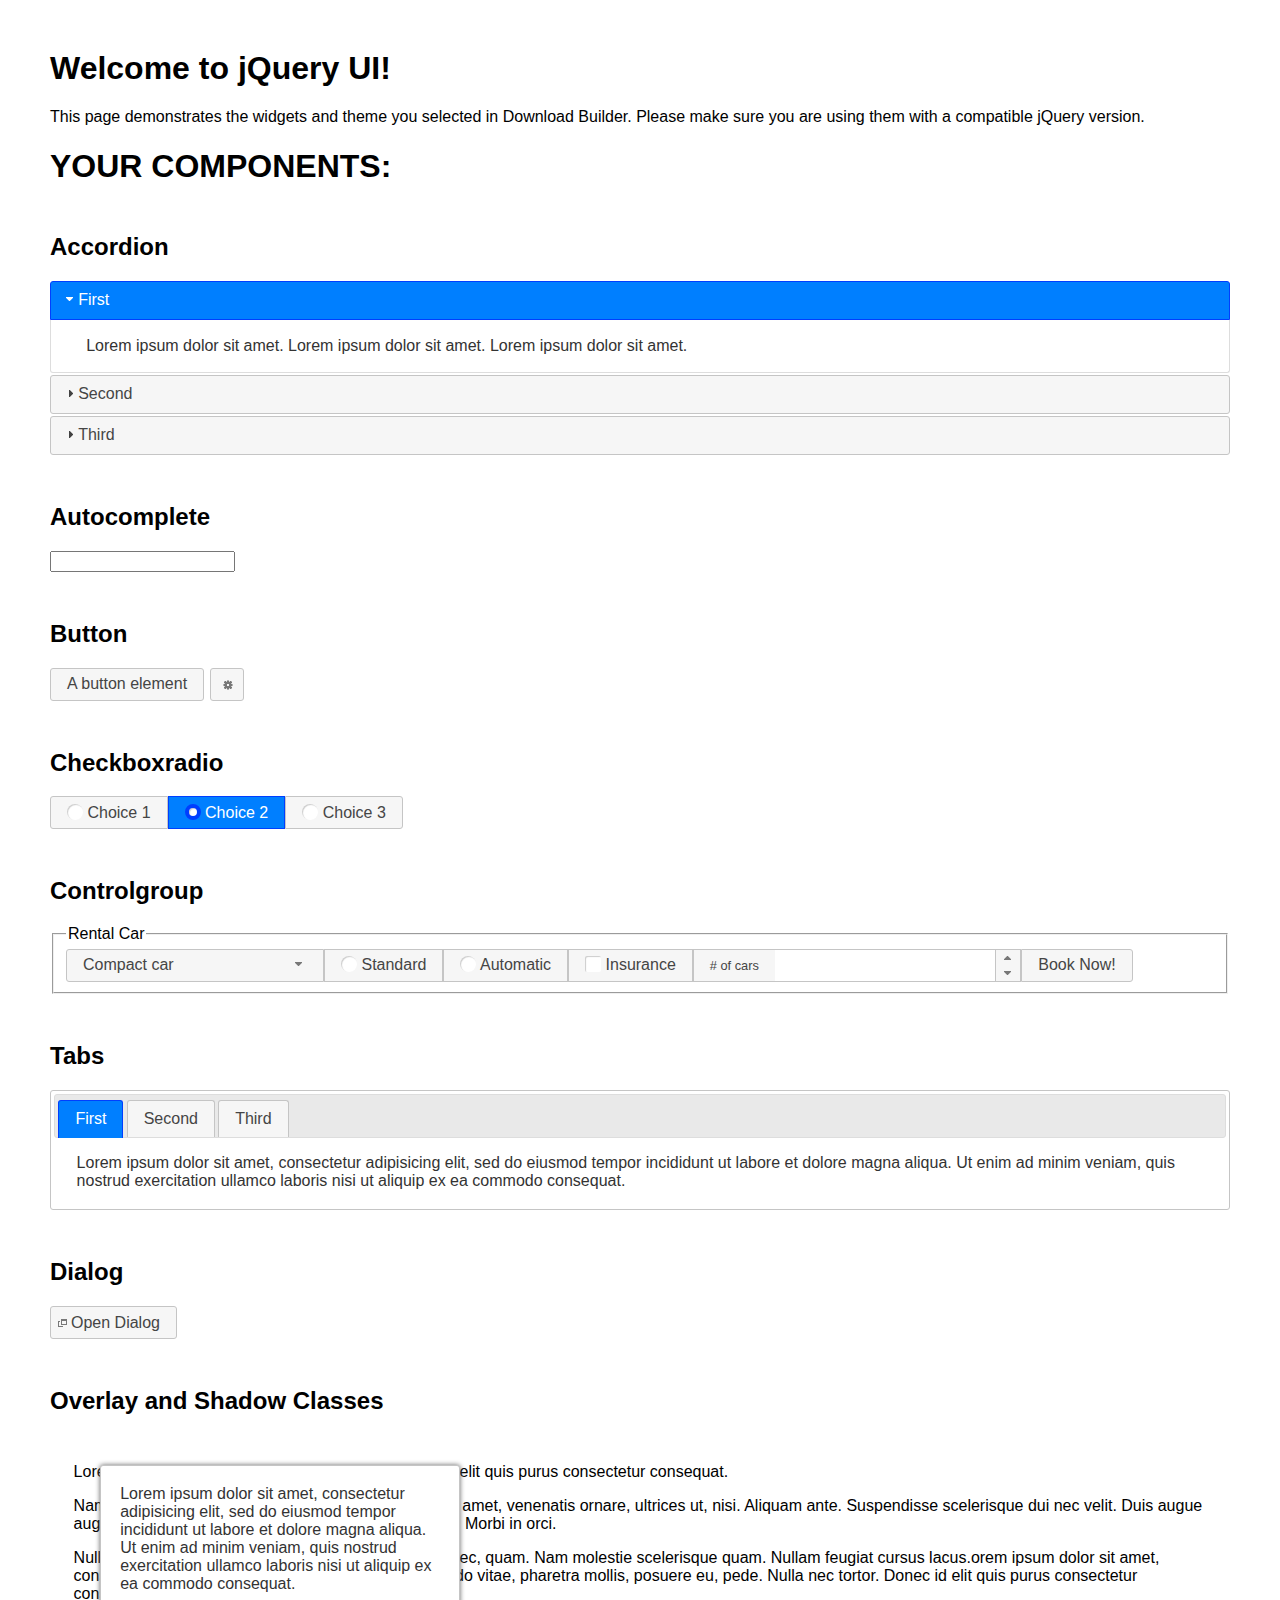
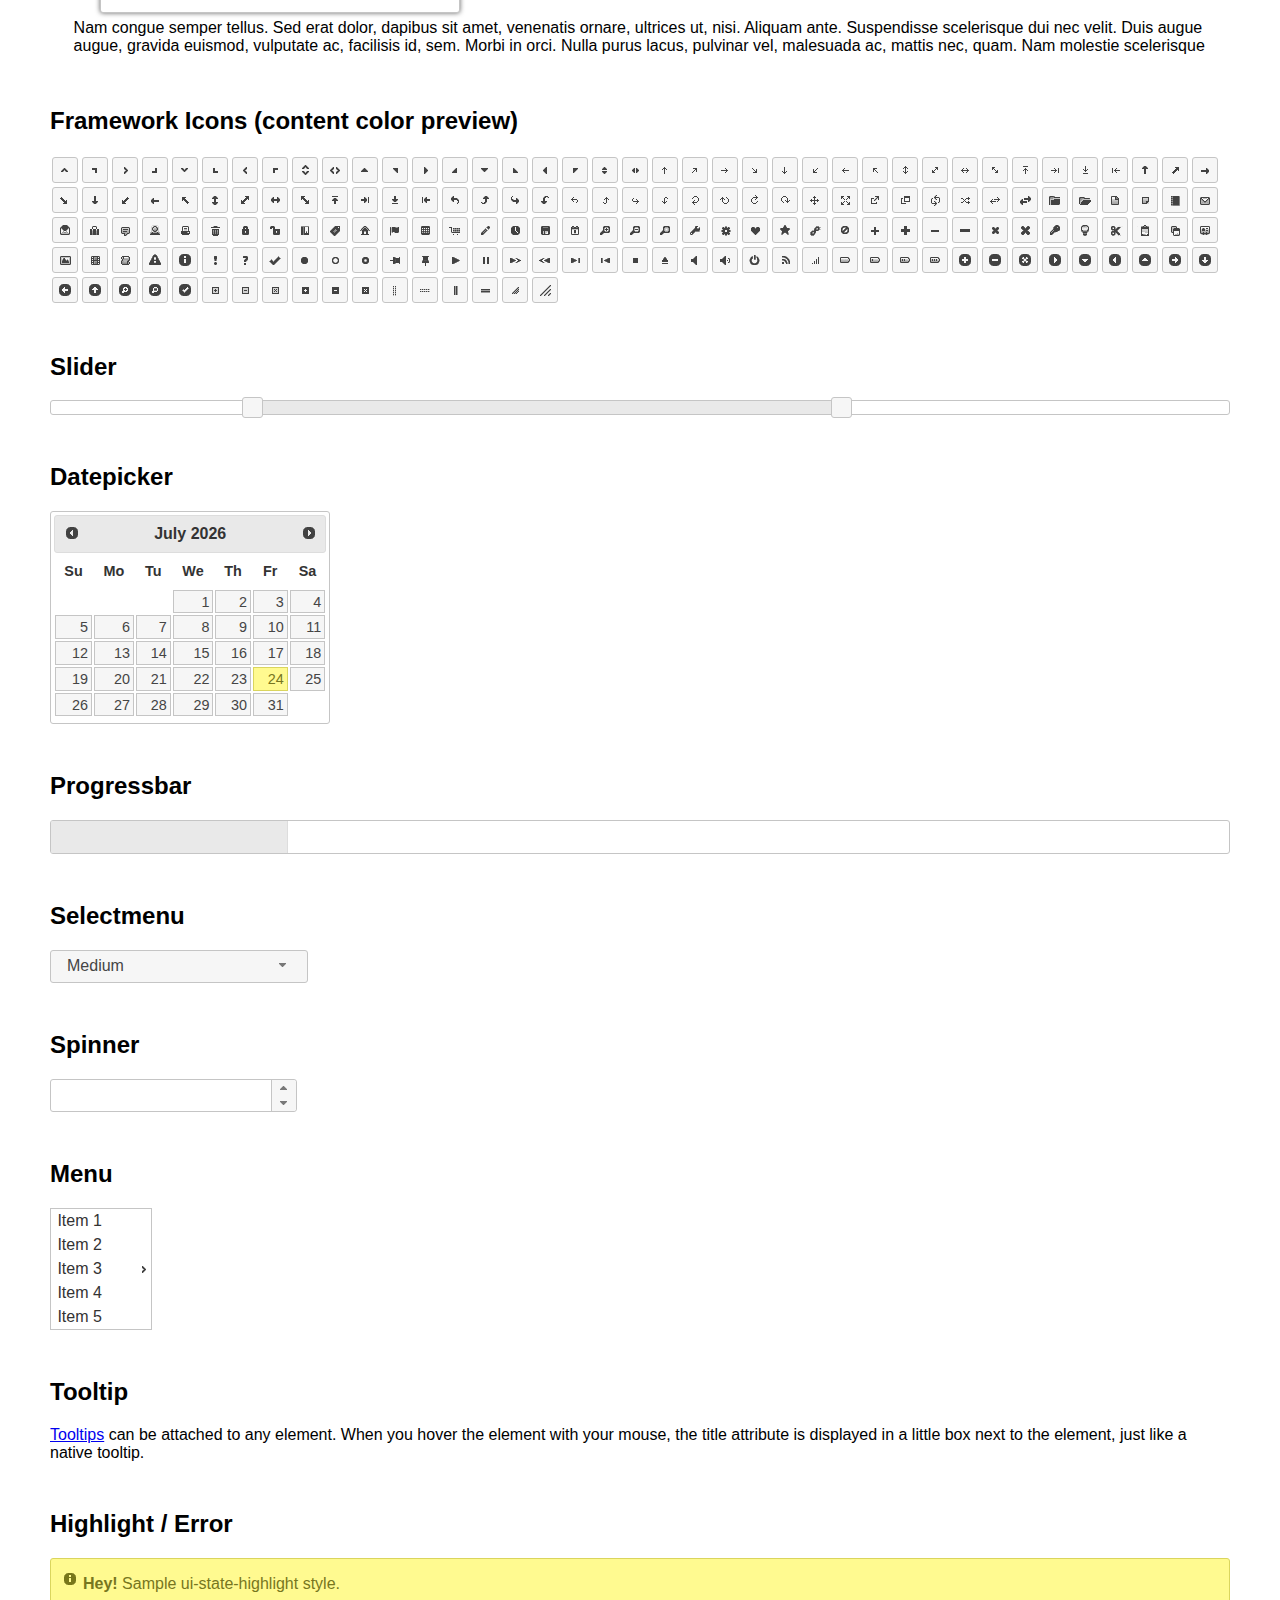
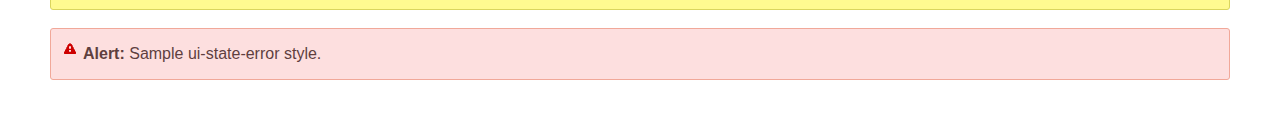
<file: jquery-ui-1.13.2/index.html>
<!doctype html>
<html lang="us">
<head>
	<meta charset="utf-8">
	<title>jQuery UI Example Page</title>
	<link href="jquery-ui.css" rel="stylesheet">
	<style>
	body{
		font-family: "Trebuchet MS", sans-serif;
		margin: 50px;
	}
	.demoHeaders {
		margin-top: 2em;
	}
	#dialog-link {
		padding: .4em 1em .4em 20px;
		text-decoration: none;
		position: relative;
	}
	#dialog-link span.ui-icon {
		margin: 0 5px 0 0;
		position: absolute;
		left: .2em;
		top: 50%;
		margin-top: -8px;
	}
	#icons {
		margin: 0;
		padding: 0;
	}
	#icons li {
		margin: 2px;
		position: relative;
		padding: 4px 0;
		cursor: pointer;
		float: left;
		list-style: none;
	}
	#icons span.ui-icon {
		float: left;
		margin: 0 4px;
	}
	.fakewindowcontain .ui-widget-overlay {
		position: absolute;
	}
	select {
		width: 200px;
	}
	</style>
</head>
<body>

<h1>Welcome to jQuery UI!</h1>

<div class="ui-widget">
	<p>This page demonstrates the widgets and theme you selected in Download Builder. Please make sure you are using them with a compatible jQuery version.</p>
</div>

<h1>YOUR COMPONENTS:</h1>

<!-- Accordion -->
<h2 class="demoHeaders">Accordion</h2>
<div id="accordion">
	<h3>First</h3>
	<div>Lorem ipsum dolor sit amet. Lorem ipsum dolor sit amet. Lorem ipsum dolor sit amet.</div>
	<h3>Second</h3>
	<div>Phasellus mattis tincidunt nibh.</div>
	<h3>Third</h3>
	<div>Nam dui erat, auctor a, dignissim quis.</div>
</div>

<!-- Autocomplete -->
<h2 class="demoHeaders">Autocomplete</h2>
<div>
	<input id="autocomplete" title="type &quot;a&quot;">
</div>

<!-- Button -->
<h2 class="demoHeaders">Button</h2>
<button id="button">A button element</button>
<button id="button-icon">An icon-only button</button>

<!-- Checkboxradio -->
<h2 class="demoHeaders">Checkboxradio</h2>
<form style="margin-top: 1em;">
	<div id="radioset">
		<input type="radio" id="radio1" name="radio"><label for="radio1">Choice 1</label>
		<input type="radio" id="radio2" name="radio" checked="checked"><label for="radio2">Choice 2</label>
		<input type="radio" id="radio3" name="radio"><label for="radio3">Choice 3</label>
	</div>
</form>

<!-- Controlgroup -->
<h2 class="demoHeaders">Controlgroup</h2>
<fieldset>
	<legend>Rental Car</legend>
	<div id="controlgroup">
		<select id="car-type">
			<option>Compact car</option>
			<option>Midsize car</option>
			<option>Full size car</option>
			<option>SUV</option>
			<option>Luxury</option>
			<option>Truck</option>
			<option>Van</option>
		</select>
		<label for="transmission-standard">Standard</label>
		<input type="radio" name="transmission" id="transmission-standard">
		<label for="transmission-automatic">Automatic</label>
		<input type="radio" name="transmission" id="transmission-automatic">
		<label for="insurance">Insurance</label>
		<input type="checkbox" name="insurance" id="insurance">
		<label for="horizontal-spinner" class="ui-controlgroup-label"># of cars</label>
		<input id="horizontal-spinner" class="ui-spinner-input">
		<button>Book Now!</button>
	</div>
</fieldset>

<!-- Tabs -->
<h2 class="demoHeaders">Tabs</h2>
<div id="tabs">
	<ul>
		<li><a href="#tabs-1">First</a></li>
		<li><a href="#tabs-2">Second</a></li>
		<li><a href="#tabs-3">Third</a></li>
	</ul>
	<div id="tabs-1">Lorem ipsum dolor sit amet, consectetur adipisicing elit, sed do eiusmod tempor incididunt ut labore et dolore magna aliqua. Ut enim ad minim veniam, quis nostrud exercitation ullamco laboris nisi ut aliquip ex ea commodo consequat.</div>
	<div id="tabs-2">Phasellus mattis tincidunt nibh. Cras orci urna, blandit id, pretium vel, aliquet ornare, felis. Maecenas scelerisque sem non nisl. Fusce sed lorem in enim dictum bibendum.</div>
	<div id="tabs-3">Nam dui erat, auctor a, dignissim quis, sollicitudin eu, felis. Pellentesque nisi urna, interdum eget, sagittis et, consequat vestibulum, lacus. Mauris porttitor ullamcorper augue.</div>
</div>

<h2 class="demoHeaders">Dialog</h2>
<p>
	<button id="dialog-link" class="ui-button ui-corner-all ui-widget">
		<span class="ui-icon ui-icon-newwin"></span>Open Dialog
	</button>
</p>

<h2 class="demoHeaders">Overlay and Shadow Classes</h2>
<div style="position: relative; width: 96%; height: 200px; padding:1% 2%; overflow:hidden;" class="fakewindowcontain">
	<p>Lorem ipsum dolor sit amet,  Nulla nec tortor. Donec id elit quis purus consectetur consequat. </p><p>Nam congue semper tellus. Sed erat dolor, dapibus sit amet, venenatis ornare, ultrices ut, nisi. Aliquam ante. Suspendisse scelerisque dui nec velit. Duis augue augue, gravida euismod, vulputate ac, facilisis id, sem. Morbi in orci. </p><p>Nulla purus lacus, pulvinar vel, malesuada ac, mattis nec, quam. Nam molestie scelerisque quam. Nullam feugiat cursus lacus.orem ipsum dolor sit amet, consectetur adipiscing elit. Donec libero risus, commodo vitae, pharetra mollis, posuere eu, pede. Nulla nec tortor. Donec id elit quis purus consectetur consequat. </p><p>Nam congue semper tellus. Sed erat dolor, dapibus sit amet, venenatis ornare, ultrices ut, nisi. Aliquam ante. Suspendisse scelerisque dui nec velit. Duis augue augue, gravida euismod, vulputate ac, facilisis id, sem. Morbi in orci. Nulla purus lacus, pulvinar vel, malesuada ac, mattis nec, quam. Nam molestie scelerisque quam. </p><p>Nullam feugiat cursus lacus.orem ipsum dolor sit amet, consectetur adipiscing elit. Donec libero risus, commodo vitae, pharetra mollis, posuere eu, pede. Nulla nec tortor. Donec id elit quis purus consectetur consequat. Nam congue semper tellus. Sed erat dolor, dapibus sit amet, venenatis ornare, ultrices ut, nisi. Aliquam ante. </p><p>Suspendisse scelerisque dui nec velit. Duis augue augue, gravida euismod, vulputate ac, facilisis id, sem. Morbi in orci. Nulla purus lacus, pulvinar vel, malesuada ac, mattis nec, quam. Nam molestie scelerisque quam. Nullam feugiat cursus lacus.orem ipsum dolor sit amet, consectetur adipiscing elit. Donec libero risus, commodo vitae, pharetra mollis, posuere eu, pede. Nulla nec tortor. Donec id elit quis purus consectetur consequat. Nam congue semper tellus. Sed erat dolor, dapibus sit amet, venenatis ornare, ultrices ut, nisi. </p>

	<!-- ui-dialog -->
	<div class="ui-widget-overlay ui-front"></div>
	<div style="position: absolute; width: 320px; left: 50px; top: 30px; padding: 1.2em" class="ui-widget ui-front ui-widget-content ui-corner-all ui-widget-shadow">
		Lorem ipsum dolor sit amet, consectetur adipisicing elit, sed do eiusmod tempor incididunt ut labore et dolore magna aliqua. Ut enim ad minim veniam, quis nostrud exercitation ullamco laboris nisi ut aliquip ex ea commodo consequat.
	</div>

</div>

<!-- ui-dialog -->
<div id="dialog" title="Dialog Title">
	<p>Lorem ipsum dolor sit amet, consectetur adipisicing elit, sed do eiusmod tempor incididunt ut labore et dolore magna aliqua. Ut enim ad minim veniam, quis nostrud exercitation ullamco laboris nisi ut aliquip ex ea commodo consequat.</p>
</div>


<h2 class="demoHeaders">Framework Icons (content color preview)</h2>
<ul id="icons" class="ui-widget ui-helper-clearfix">
	<li class="ui-state-default ui-corner-all" title=".ui-icon-caret-1-n"><span class="ui-icon ui-icon-caret-1-n"></span></li>
	<li class="ui-state-default ui-corner-all" title=".ui-icon-caret-1-ne"><span class="ui-icon ui-icon-caret-1-ne"></span></li>
	<li class="ui-state-default ui-corner-all" title=".ui-icon-caret-1-e"><span class="ui-icon ui-icon-caret-1-e"></span></li>
	<li class="ui-state-default ui-corner-all" title=".ui-icon-caret-1-se"><span class="ui-icon ui-icon-caret-1-se"></span></li>
	<li class="ui-state-default ui-corner-all" title=".ui-icon-caret-1-s"><span class="ui-icon ui-icon-caret-1-s"></span></li>
	<li class="ui-state-default ui-corner-all" title=".ui-icon-caret-1-sw"><span class="ui-icon ui-icon-caret-1-sw"></span></li>
	<li class="ui-state-default ui-corner-all" title=".ui-icon-caret-1-w"><span class="ui-icon ui-icon-caret-1-w"></span></li>
	<li class="ui-state-default ui-corner-all" title=".ui-icon-caret-1-nw"><span class="ui-icon ui-icon-caret-1-nw"></span></li>
	<li class="ui-state-default ui-corner-all" title=".ui-icon-caret-2-n-s"><span class="ui-icon ui-icon-caret-2-n-s"></span></li>
	<li class="ui-state-default ui-corner-all" title=".ui-icon-caret-2-e-w"><span class="ui-icon ui-icon-caret-2-e-w"></span></li>
	<li class="ui-state-default ui-corner-all" title=".ui-icon-triangle-1-n"><span class="ui-icon ui-icon-triangle-1-n"></span></li>
	<li class="ui-state-default ui-corner-all" title=".ui-icon-triangle-1-ne"><span class="ui-icon ui-icon-triangle-1-ne"></span></li>
	<li class="ui-state-default ui-corner-all" title=".ui-icon-triangle-1-e"><span class="ui-icon ui-icon-triangle-1-e"></span></li>
	<li class="ui-state-default ui-corner-all" title=".ui-icon-triangle-1-se"><span class="ui-icon ui-icon-triangle-1-se"></span></li>
	<li class="ui-state-default ui-corner-all" title=".ui-icon-triangle-1-s"><span class="ui-icon ui-icon-triangle-1-s"></span></li>
	<li class="ui-state-default ui-corner-all" title=".ui-icon-triangle-1-sw"><span class="ui-icon ui-icon-triangle-1-sw"></span></li>
	<li class="ui-state-default ui-corner-all" title=".ui-icon-triangle-1-w"><span class="ui-icon ui-icon-triangle-1-w"></span></li>
	<li class="ui-state-default ui-corner-all" title=".ui-icon-triangle-1-nw"><span class="ui-icon ui-icon-triangle-1-nw"></span></li>
	<li class="ui-state-default ui-corner-all" title=".ui-icon-triangle-2-n-s"><span class="ui-icon ui-icon-triangle-2-n-s"></span></li>
	<li class="ui-state-default ui-corner-all" title=".ui-icon-triangle-2-e-w"><span class="ui-icon ui-icon-triangle-2-e-w"></span></li>
	<li class="ui-state-default ui-corner-all" title=".ui-icon-arrow-1-n"><span class="ui-icon ui-icon-arrow-1-n"></span></li>
	<li class="ui-state-default ui-corner-all" title=".ui-icon-arrow-1-ne"><span class="ui-icon ui-icon-arrow-1-ne"></span></li>
	<li class="ui-state-default ui-corner-all" title=".ui-icon-arrow-1-e"><span class="ui-icon ui-icon-arrow-1-e"></span></li>
	<li class="ui-state-default ui-corner-all" title=".ui-icon-arrow-1-se"><span class="ui-icon ui-icon-arrow-1-se"></span></li>
	<li class="ui-state-default ui-corner-all" title=".ui-icon-arrow-1-s"><span class="ui-icon ui-icon-arrow-1-s"></span></li>
	<li class="ui-state-default ui-corner-all" title=".ui-icon-arrow-1-sw"><span class="ui-icon ui-icon-arrow-1-sw"></span></li>
	<li class="ui-state-default ui-corner-all" title=".ui-icon-arrow-1-w"><span class="ui-icon ui-icon-arrow-1-w"></span></li>
	<li class="ui-state-default ui-corner-all" title=".ui-icon-arrow-1-nw"><span class="ui-icon ui-icon-arrow-1-nw"></span></li>
	<li class="ui-state-default ui-corner-all" title=".ui-icon-arrow-2-n-s"><span class="ui-icon ui-icon-arrow-2-n-s"></span></li>
	<li class="ui-state-default ui-corner-all" title=".ui-icon-arrow-2-ne-sw"><span class="ui-icon ui-icon-arrow-2-ne-sw"></span></li>
	<li class="ui-state-default ui-corner-all" title=".ui-icon-arrow-2-e-w"><span class="ui-icon ui-icon-arrow-2-e-w"></span></li>
	<li class="ui-state-default ui-corner-all" title=".ui-icon-arrow-2-se-nw"><span class="ui-icon ui-icon-arrow-2-se-nw"></span></li>
	<li class="ui-state-default ui-corner-all" title=".ui-icon-arrowstop-1-n"><span class="ui-icon ui-icon-arrowstop-1-n"></span></li>
	<li class="ui-state-default ui-corner-all" title=".ui-icon-arrowstop-1-e"><span class="ui-icon ui-icon-arrowstop-1-e"></span></li>
	<li class="ui-state-default ui-corner-all" title=".ui-icon-arrowstop-1-s"><span class="ui-icon ui-icon-arrowstop-1-s"></span></li>
	<li class="ui-state-default ui-corner-all" title=".ui-icon-arrowstop-1-w"><span class="ui-icon ui-icon-arrowstop-1-w"></span></li>
	<li class="ui-state-default ui-corner-all" title=".ui-icon-arrowthick-1-n"><span class="ui-icon ui-icon-arrowthick-1-n"></span></li>
	<li class="ui-state-default ui-corner-all" title=".ui-icon-arrowthick-1-ne"><span class="ui-icon ui-icon-arrowthick-1-ne"></span></li>
	<li class="ui-state-default ui-corner-all" title=".ui-icon-arrowthick-1-e"><span class="ui-icon ui-icon-arrowthick-1-e"></span></li>
	<li class="ui-state-default ui-corner-all" title=".ui-icon-arrowthick-1-se"><span class="ui-icon ui-icon-arrowthick-1-se"></span></li>
	<li class="ui-state-default ui-corner-all" title=".ui-icon-arrowthick-1-s"><span class="ui-icon ui-icon-arrowthick-1-s"></span></li>
	<li class="ui-state-default ui-corner-all" title=".ui-icon-arrowthick-1-sw"><span class="ui-icon ui-icon-arrowthick-1-sw"></span></li>
	<li class="ui-state-default ui-corner-all" title=".ui-icon-arrowthick-1-w"><span class="ui-icon ui-icon-arrowthick-1-w"></span></li>
	<li class="ui-state-default ui-corner-all" title=".ui-icon-arrowthick-1-nw"><span class="ui-icon ui-icon-arrowthick-1-nw"></span></li>
	<li class="ui-state-default ui-corner-all" title=".ui-icon-arrowthick-2-n-s"><span class="ui-icon ui-icon-arrowthick-2-n-s"></span></li>
	<li class="ui-state-default ui-corner-all" title=".ui-icon-arrowthick-2-ne-sw"><span class="ui-icon ui-icon-arrowthick-2-ne-sw"></span></li>
	<li class="ui-state-default ui-corner-all" title=".ui-icon-arrowthick-2-e-w"><span class="ui-icon ui-icon-arrowthick-2-e-w"></span></li>
	<li class="ui-state-default ui-corner-all" title=".ui-icon-arrowthick-2-se-nw"><span class="ui-icon ui-icon-arrowthick-2-se-nw"></span></li>
	<li class="ui-state-default ui-corner-all" title=".ui-icon-arrowthickstop-1-n"><span class="ui-icon ui-icon-arrowthickstop-1-n"></span></li>
	<li class="ui-state-default ui-corner-all" title=".ui-icon-arrowthickstop-1-e"><span class="ui-icon ui-icon-arrowthickstop-1-e"></span></li>
	<li class="ui-state-default ui-corner-all" title=".ui-icon-arrowthickstop-1-s"><span class="ui-icon ui-icon-arrowthickstop-1-s"></span></li>
	<li class="ui-state-default ui-corner-all" title=".ui-icon-arrowthickstop-1-w"><span class="ui-icon ui-icon-arrowthickstop-1-w"></span></li>
	<li class="ui-state-default ui-corner-all" title=".ui-icon-arrowreturnthick-1-w"><span class="ui-icon ui-icon-arrowreturnthick-1-w"></span></li>
	<li class="ui-state-default ui-corner-all" title=".ui-icon-arrowreturnthick-1-n"><span class="ui-icon ui-icon-arrowreturnthick-1-n"></span></li>
	<li class="ui-state-default ui-corner-all" title=".ui-icon-arrowreturnthick-1-e"><span class="ui-icon ui-icon-arrowreturnthick-1-e"></span></li>
	<li class="ui-state-default ui-corner-all" title=".ui-icon-arrowreturnthick-1-s"><span class="ui-icon ui-icon-arrowreturnthick-1-s"></span></li>
	<li class="ui-state-default ui-corner-all" title=".ui-icon-arrowreturn-1-w"><span class="ui-icon ui-icon-arrowreturn-1-w"></span></li>
	<li class="ui-state-default ui-corner-all" title=".ui-icon-arrowreturn-1-n"><span class="ui-icon ui-icon-arrowreturn-1-n"></span></li>
	<li class="ui-state-default ui-corner-all" title=".ui-icon-arrowreturn-1-e"><span class="ui-icon ui-icon-arrowreturn-1-e"></span></li>
	<li class="ui-state-default ui-corner-all" title=".ui-icon-arrowreturn-1-s"><span class="ui-icon ui-icon-arrowreturn-1-s"></span></li>
	<li class="ui-state-default ui-corner-all" title=".ui-icon-arrowrefresh-1-w"><span class="ui-icon ui-icon-arrowrefresh-1-w"></span></li>
	<li class="ui-state-default ui-corner-all" title=".ui-icon-arrowrefresh-1-n"><span class="ui-icon ui-icon-arrowrefresh-1-n"></span></li>
	<li class="ui-state-default ui-corner-all" title=".ui-icon-arrowrefresh-1-e"><span class="ui-icon ui-icon-arrowrefresh-1-e"></span></li>
	<li class="ui-state-default ui-corner-all" title=".ui-icon-arrowrefresh-1-s"><span class="ui-icon ui-icon-arrowrefresh-1-s"></span></li>
	<li class="ui-state-default ui-corner-all" title=".ui-icon-arrow-4"><span class="ui-icon ui-icon-arrow-4"></span></li>
	<li class="ui-state-default ui-corner-all" title=".ui-icon-arrow-4-diag"><span class="ui-icon ui-icon-arrow-4-diag"></span></li>
	<li class="ui-state-default ui-corner-all" title=".ui-icon-extlink"><span class="ui-icon ui-icon-extlink"></span></li>
	<li class="ui-state-default ui-corner-all" title=".ui-icon-newwin"><span class="ui-icon ui-icon-newwin"></span></li>
	<li class="ui-state-default ui-corner-all" title=".ui-icon-refresh"><span class="ui-icon ui-icon-refresh"></span></li>
	<li class="ui-state-default ui-corner-all" title=".ui-icon-shuffle"><span class="ui-icon ui-icon-shuffle"></span></li>
	<li class="ui-state-default ui-corner-all" title=".ui-icon-transfer-e-w"><span class="ui-icon ui-icon-transfer-e-w"></span></li>
	<li class="ui-state-default ui-corner-all" title=".ui-icon-transferthick-e-w"><span class="ui-icon ui-icon-transferthick-e-w"></span></li>
	<li class="ui-state-default ui-corner-all" title=".ui-icon-folder-collapsed"><span class="ui-icon ui-icon-folder-collapsed"></span></li>
	<li class="ui-state-default ui-corner-all" title=".ui-icon-folder-open"><span class="ui-icon ui-icon-folder-open"></span></li>
	<li class="ui-state-default ui-corner-all" title=".ui-icon-document"><span class="ui-icon ui-icon-document"></span></li>
	<li class="ui-state-default ui-corner-all" title=".ui-icon-document-b"><span class="ui-icon ui-icon-document-b"></span></li>
	<li class="ui-state-default ui-corner-all" title=".ui-icon-note"><span class="ui-icon ui-icon-note"></span></li>
	<li class="ui-state-default ui-corner-all" title=".ui-icon-mail-closed"><span class="ui-icon ui-icon-mail-closed"></span></li>
	<li class="ui-state-default ui-corner-all" title=".ui-icon-mail-open"><span class="ui-icon ui-icon-mail-open"></span></li>
	<li class="ui-state-default ui-corner-all" title=".ui-icon-suitcase"><span class="ui-icon ui-icon-suitcase"></span></li>
	<li class="ui-state-default ui-corner-all" title=".ui-icon-comment"><span class="ui-icon ui-icon-comment"></span></li>
	<li class="ui-state-default ui-corner-all" title=".ui-icon-person"><span class="ui-icon ui-icon-person"></span></li>
	<li class="ui-state-default ui-corner-all" title=".ui-icon-print"><span class="ui-icon ui-icon-print"></span></li>
	<li class="ui-state-default ui-corner-all" title=".ui-icon-trash"><span class="ui-icon ui-icon-trash"></span></li>
	<li class="ui-state-default ui-corner-all" title=".ui-icon-locked"><span class="ui-icon ui-icon-locked"></span></li>
	<li class="ui-state-default ui-corner-all" title=".ui-icon-unlocked"><span class="ui-icon ui-icon-unlocked"></span></li>
	<li class="ui-state-default ui-corner-all" title=".ui-icon-bookmark"><span class="ui-icon ui-icon-bookmark"></span></li>
	<li class="ui-state-default ui-corner-all" title=".ui-icon-tag"><span class="ui-icon ui-icon-tag"></span></li>
	<li class="ui-state-default ui-corner-all" title=".ui-icon-home"><span class="ui-icon ui-icon-home"></span></li>
	<li class="ui-state-default ui-corner-all" title=".ui-icon-flag"><span class="ui-icon ui-icon-flag"></span></li>
	<li class="ui-state-default ui-corner-all" title=".ui-icon-calculator"><span class="ui-icon ui-icon-calculator"></span></li>
	<li class="ui-state-default ui-corner-all" title=".ui-icon-cart"><span class="ui-icon ui-icon-cart"></span></li>
	<li class="ui-state-default ui-corner-all" title=".ui-icon-pencil"><span class="ui-icon ui-icon-pencil"></span></li>
	<li class="ui-state-default ui-corner-all" title=".ui-icon-clock"><span class="ui-icon ui-icon-clock"></span></li>
	<li class="ui-state-default ui-corner-all" title=".ui-icon-disk"><span class="ui-icon ui-icon-disk"></span></li>
	<li class="ui-state-default ui-corner-all" title=".ui-icon-calendar"><span class="ui-icon ui-icon-calendar"></span></li>
	<li class="ui-state-default ui-corner-all" title=".ui-icon-zoomin"><span class="ui-icon ui-icon-zoomin"></span></li>
	<li class="ui-state-default ui-corner-all" title=".ui-icon-zoomout"><span class="ui-icon ui-icon-zoomout"></span></li>
	<li class="ui-state-default ui-corner-all" title=".ui-icon-search"><span class="ui-icon ui-icon-search"></span></li>
	<li class="ui-state-default ui-corner-all" title=".ui-icon-wrench"><span class="ui-icon ui-icon-wrench"></span></li>
	<li class="ui-state-default ui-corner-all" title=".ui-icon-gear"><span class="ui-icon ui-icon-gear"></span></li>
	<li class="ui-state-default ui-corner-all" title=".ui-icon-heart"><span class="ui-icon ui-icon-heart"></span></li>
	<li class="ui-state-default ui-corner-all" title=".ui-icon-star"><span class="ui-icon ui-icon-star"></span></li>
	<li class="ui-state-default ui-corner-all" title=".ui-icon-link"><span class="ui-icon ui-icon-link"></span></li>
	<li class="ui-state-default ui-corner-all" title=".ui-icon-cancel"><span class="ui-icon ui-icon-cancel"></span></li>
	<li class="ui-state-default ui-corner-all" title=".ui-icon-plus"><span class="ui-icon ui-icon-plus"></span></li>
	<li class="ui-state-default ui-corner-all" title=".ui-icon-plusthick"><span class="ui-icon ui-icon-plusthick"></span></li>
	<li class="ui-state-default ui-corner-all" title=".ui-icon-minus"><span class="ui-icon ui-icon-minus"></span></li>
	<li class="ui-state-default ui-corner-all" title=".ui-icon-minusthick"><span class="ui-icon ui-icon-minusthick"></span></li>
	<li class="ui-state-default ui-corner-all" title=".ui-icon-close"><span class="ui-icon ui-icon-close"></span></li>
	<li class="ui-state-default ui-corner-all" title=".ui-icon-closethick"><span class="ui-icon ui-icon-closethick"></span></li>
	<li class="ui-state-default ui-corner-all" title=".ui-icon-key"><span class="ui-icon ui-icon-key"></span></li>
	<li class="ui-state-default ui-corner-all" title=".ui-icon-lightbulb"><span class="ui-icon ui-icon-lightbulb"></span></li>
	<li class="ui-state-default ui-corner-all" title=".ui-icon-scissors"><span class="ui-icon ui-icon-scissors"></span></li>
	<li class="ui-state-default ui-corner-all" title=".ui-icon-clipboard"><span class="ui-icon ui-icon-clipboard"></span></li>
	<li class="ui-state-default ui-corner-all" title=".ui-icon-copy"><span class="ui-icon ui-icon-copy"></span></li>
	<li class="ui-state-default ui-corner-all" title=".ui-icon-contact"><span class="ui-icon ui-icon-contact"></span></li>
	<li class="ui-state-default ui-corner-all" title=".ui-icon-image"><span class="ui-icon ui-icon-image"></span></li>
	<li class="ui-state-default ui-corner-all" title=".ui-icon-video"><span class="ui-icon ui-icon-video"></span></li>
	<li class="ui-state-default ui-corner-all" title=".ui-icon-script"><span class="ui-icon ui-icon-script"></span></li>
	<li class="ui-state-default ui-corner-all" title=".ui-icon-alert"><span class="ui-icon ui-icon-alert"></span></li>
	<li class="ui-state-default ui-corner-all" title=".ui-icon-info"><span class="ui-icon ui-icon-info"></span></li>
	<li class="ui-state-default ui-corner-all" title=".ui-icon-notice"><span class="ui-icon ui-icon-notice"></span></li>
	<li class="ui-state-default ui-corner-all" title=".ui-icon-help"><span class="ui-icon ui-icon-help"></span></li>
	<li class="ui-state-default ui-corner-all" title=".ui-icon-check"><span class="ui-icon ui-icon-check"></span></li>
	<li class="ui-state-default ui-corner-all" title=".ui-icon-bullet"><span class="ui-icon ui-icon-bullet"></span></li>
	<li class="ui-state-default ui-corner-all" title=".ui-icon-radio-off"><span class="ui-icon ui-icon-radio-off"></span></li>
	<li class="ui-state-default ui-corner-all" title=".ui-icon-radio-on"><span class="ui-icon ui-icon-radio-on"></span></li>
	<li class="ui-state-default ui-corner-all" title=".ui-icon-pin-w"><span class="ui-icon ui-icon-pin-w"></span></li>
	<li class="ui-state-default ui-corner-all" title=".ui-icon-pin-s"><span class="ui-icon ui-icon-pin-s"></span></li>
	<li class="ui-state-default ui-corner-all" title=".ui-icon-play"><span class="ui-icon ui-icon-play"></span></li>
	<li class="ui-state-default ui-corner-all" title=".ui-icon-pause"><span class="ui-icon ui-icon-pause"></span></li>
	<li class="ui-state-default ui-corner-all" title=".ui-icon-seek-next"><span class="ui-icon ui-icon-seek-next"></span></li>
	<li class="ui-state-default ui-corner-all" title=".ui-icon-seek-prev"><span class="ui-icon ui-icon-seek-prev"></span></li>
	<li class="ui-state-default ui-corner-all" title=".ui-icon-seek-end"><span class="ui-icon ui-icon-seek-end"></span></li>
	<li class="ui-state-default ui-corner-all" title=".ui-icon-seek-first"><span class="ui-icon ui-icon-seek-first"></span></li>
	<li class="ui-state-default ui-corner-all" title=".ui-icon-stop"><span class="ui-icon ui-icon-stop"></span></li>
	<li class="ui-state-default ui-corner-all" title=".ui-icon-eject"><span class="ui-icon ui-icon-eject"></span></li>
	<li class="ui-state-default ui-corner-all" title=".ui-icon-volume-off"><span class="ui-icon ui-icon-volume-off"></span></li>
	<li class="ui-state-default ui-corner-all" title=".ui-icon-volume-on"><span class="ui-icon ui-icon-volume-on"></span></li>
	<li class="ui-state-default ui-corner-all" title=".ui-icon-power"><span class="ui-icon ui-icon-power"></span></li>
	<li class="ui-state-default ui-corner-all" title=".ui-icon-signal-diag"><span class="ui-icon ui-icon-signal-diag"></span></li>
	<li class="ui-state-default ui-corner-all" title=".ui-icon-signal"><span class="ui-icon ui-icon-signal"></span></li>
	<li class="ui-state-default ui-corner-all" title=".ui-icon-battery-0"><span class="ui-icon ui-icon-battery-0"></span></li>
	<li class="ui-state-default ui-corner-all" title=".ui-icon-battery-1"><span class="ui-icon ui-icon-battery-1"></span></li>
	<li class="ui-state-default ui-corner-all" title=".ui-icon-battery-2"><span class="ui-icon ui-icon-battery-2"></span></li>
	<li class="ui-state-default ui-corner-all" title=".ui-icon-battery-3"><span class="ui-icon ui-icon-battery-3"></span></li>
	<li class="ui-state-default ui-corner-all" title=".ui-icon-circle-plus"><span class="ui-icon ui-icon-circle-plus"></span></li>
	<li class="ui-state-default ui-corner-all" title=".ui-icon-circle-minus"><span class="ui-icon ui-icon-circle-minus"></span></li>
	<li class="ui-state-default ui-corner-all" title=".ui-icon-circle-close"><span class="ui-icon ui-icon-circle-close"></span></li>
	<li class="ui-state-default ui-corner-all" title=".ui-icon-circle-triangle-e"><span class="ui-icon ui-icon-circle-triangle-e"></span></li>
	<li class="ui-state-default ui-corner-all" title=".ui-icon-circle-triangle-s"><span class="ui-icon ui-icon-circle-triangle-s"></span></li>
	<li class="ui-state-default ui-corner-all" title=".ui-icon-circle-triangle-w"><span class="ui-icon ui-icon-circle-triangle-w"></span></li>
	<li class="ui-state-default ui-corner-all" title=".ui-icon-circle-triangle-n"><span class="ui-icon ui-icon-circle-triangle-n"></span></li>
	<li class="ui-state-default ui-corner-all" title=".ui-icon-circle-arrow-e"><span class="ui-icon ui-icon-circle-arrow-e"></span></li>
	<li class="ui-state-default ui-corner-all" title=".ui-icon-circle-arrow-s"><span class="ui-icon ui-icon-circle-arrow-s"></span></li>
	<li class="ui-state-default ui-corner-all" title=".ui-icon-circle-arrow-w"><span class="ui-icon ui-icon-circle-arrow-w"></span></li>
	<li class="ui-state-default ui-corner-all" title=".ui-icon-circle-arrow-n"><span class="ui-icon ui-icon-circle-arrow-n"></span></li>
	<li class="ui-state-default ui-corner-all" title=".ui-icon-circle-zoomin"><span class="ui-icon ui-icon-circle-zoomin"></span></li>
	<li class="ui-state-default ui-corner-all" title=".ui-icon-circle-zoomout"><span class="ui-icon ui-icon-circle-zoomout"></span></li>
	<li class="ui-state-default ui-corner-all" title=".ui-icon-circle-check"><span class="ui-icon ui-icon-circle-check"></span></li>
	<li class="ui-state-default ui-corner-all" title=".ui-icon-circlesmall-plus"><span class="ui-icon ui-icon-circlesmall-plus"></span></li>
	<li class="ui-state-default ui-corner-all" title=".ui-icon-circlesmall-minus"><span class="ui-icon ui-icon-circlesmall-minus"></span></li>
	<li class="ui-state-default ui-corner-all" title=".ui-icon-circlesmall-close"><span class="ui-icon ui-icon-circlesmall-close"></span></li>
	<li class="ui-state-default ui-corner-all" title=".ui-icon-squaresmall-plus"><span class="ui-icon ui-icon-squaresmall-plus"></span></li>
	<li class="ui-state-default ui-corner-all" title=".ui-icon-squaresmall-minus"><span class="ui-icon ui-icon-squaresmall-minus"></span></li>
	<li class="ui-state-default ui-corner-all" title=".ui-icon-squaresmall-close"><span class="ui-icon ui-icon-squaresmall-close"></span></li>
	<li class="ui-state-default ui-corner-all" title=".ui-icon-grip-dotted-vertical"><span class="ui-icon ui-icon-grip-dotted-vertical"></span></li>
	<li class="ui-state-default ui-corner-all" title=".ui-icon-grip-dotted-horizontal"><span class="ui-icon ui-icon-grip-dotted-horizontal"></span></li>
	<li class="ui-state-default ui-corner-all" title=".ui-icon-grip-solid-vertical"><span class="ui-icon ui-icon-grip-solid-vertical"></span></li>
	<li class="ui-state-default ui-corner-all" title=".ui-icon-grip-solid-horizontal"><span class="ui-icon ui-icon-grip-solid-horizontal"></span></li>
	<li class="ui-state-default ui-corner-all" title=".ui-icon-gripsmall-diagonal-se"><span class="ui-icon ui-icon-gripsmall-diagonal-se"></span></li>
	<li class="ui-state-default ui-corner-all" title=".ui-icon-grip-diagonal-se"><span class="ui-icon ui-icon-grip-diagonal-se"></span></li>
</ul>

<!-- Slider -->
<h2 class="demoHeaders">Slider</h2>
<div id="slider"></div>

<!-- Datepicker -->
<h2 class="demoHeaders">Datepicker</h2>
<div id="datepicker"></div>

<!-- Progressbar -->
<h2 class="demoHeaders">Progressbar</h2>
<div id="progressbar"></div>

<!-- Progressbar -->
<h2 class="demoHeaders">Selectmenu</h2>
<select id="selectmenu">
	<option>Slower</option>
	<option>Slow</option>
	<option selected="selected">Medium</option>
	<option>Fast</option>
	<option>Faster</option>
</select>

<!-- Spinner -->
<h2 class="demoHeaders">Spinner</h2>
<input id="spinner">

<!-- Menu -->
<h2 class="demoHeaders">Menu</h2>
<ul style="width:100px;" id="menu">
	<li><div>Item 1</div></li>
	<li><div>Item 2</div></li>
	<li><div>Item 3</div>
		<ul>
			<li><div>Item 3-1</div></li>
			<li><div>Item 3-2</div></li>
			<li><div>Item 3-3</div></li>
			<li><div>Item 3-4</div></li>
			<li><div>Item 3-5</div></li>
		</ul>
	</li>
	<li><div>Item 4</div></li>
	<li><div>Item 5</div></li>
</ul>

<!-- Tooltip -->
<h2 class="demoHeaders">Tooltip</h2>
<p id="tooltip">
	<a href="#" title="That&apos;s what this widget is">Tooltips</a> can be attached to any element. When you hover
the element with your mouse, the title attribute is displayed in a little box next to the element, just like a native tooltip.
</p>

<!-- Highlight / Error -->
<h2 class="demoHeaders">Highlight / Error</h2>
<div class="ui-widget">
	<div class="ui-state-highlight ui-corner-all" style="margin-top: 20px; padding: 0 .7em;">
		<p><span class="ui-icon ui-icon-info" style="float: left; margin-right: .3em;"></span>
		<strong>Hey!</strong> Sample ui-state-highlight style.</p>
	</div>
</div>
<br>
<div class="ui-widget">
	<div class="ui-state-error ui-corner-all" style="padding: 0 .7em;">
		<p><span class="ui-icon ui-icon-alert" style="float: left; margin-right: .3em;"></span>
		<strong>Alert:</strong> Sample ui-state-error style.</p>
	</div>
</div>

<script src="external/jquery/jquery.js"></script>
<script src="jquery-ui.js"></script>
<script>
$( "#accordion" ).accordion();

var availableTags = [
	"ActionScript",
	"AppleScript",
	"Asp",
	"BASIC",
	"C",
	"C++",
	"Clojure",
	"COBOL",
	"ColdFusion",
	"Erlang",
	"Fortran",
	"Groovy",
	"Haskell",
	"Java",
	"JavaScript",
	"Lisp",
	"Perl",
	"PHP",
	"Python",
	"Ruby",
	"Scala",
	"Scheme"
];
$( "#autocomplete" ).autocomplete({
	source: availableTags
});

$( "#button" ).button();
$( "#button-icon" ).button({
	icon: "ui-icon-gear",
	showLabel: false
});

$( "#radioset" ).buttonset();

$( "#controlgroup" ).controlgroup();

$( "#tabs" ).tabs();

$( "#dialog" ).dialog({
	autoOpen: false,
	width: 400,
	buttons: [
		{
			text: "Ok",
			click: function() {
				$( this ).dialog( "close" );
			}
		},
		{
			text: "Cancel",
			click: function() {
				$( this ).dialog( "close" );
			}
		}
	]
});

// Link to open the dialog
$( "#dialog-link" ).click(function( event ) {
	$( "#dialog" ).dialog( "open" );
	event.preventDefault();
});

$( "#datepicker" ).datepicker({
	inline: true
});

$( "#slider" ).slider({
	range: true,
	values: [ 17, 67 ]
});

$( "#progressbar" ).progressbar({
	value: 20
});

$( "#spinner" ).spinner();

$( "#menu" ).menu();

$( "#tooltip" ).tooltip();

$( "#selectmenu" ).selectmenu();

// Hover states on the static widgets
$( "#dialog-link, #icons li" ).hover(
	function() {
		$( this ).addClass( "ui-state-hover" );
	},
	function() {
		$( this ).removeClass( "ui-state-hover" );
	}
);
</script>
</body>
</html>
</file>
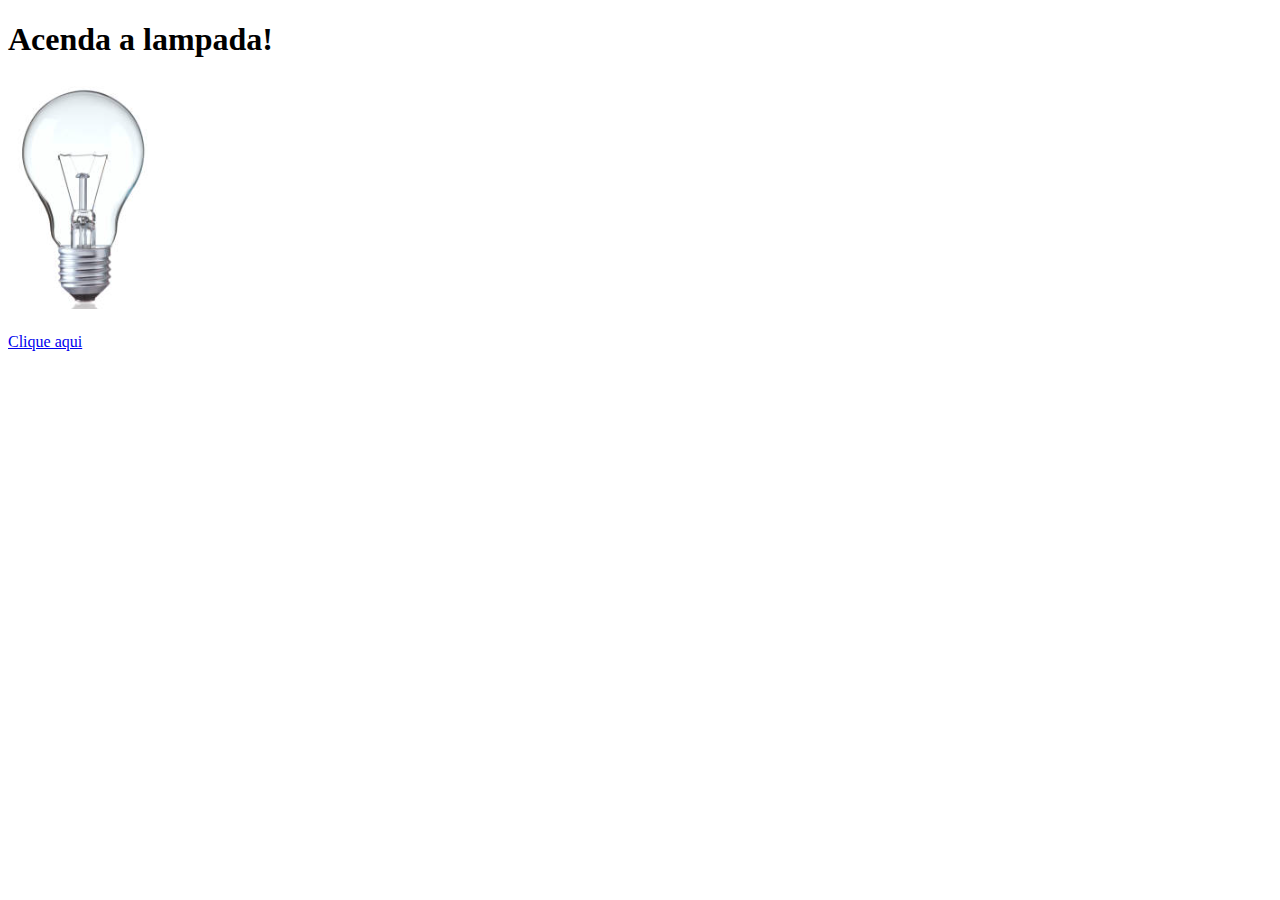
<file: Praticando/Ex1 - Botao e Hover com Img/index.html>
<!DOCTYPE html>
<html lang="pt-BR">
<head>
    <meta charset="UTF-8">
    <meta name="viewport" content="width=device-width, initial-scale=1.0">
    <title>Praticando JS</title>

    <link href="https://cdn.jsdelivr.net/npm/bootstrap@5.2.1/dist/css/bootstrap.min.css" rel="stylesheet"
      integrity="sha384-iYQeCzEYFbKjA/T2uDLTpkwGzCiq6soy8tYaI1GyVh/UjpbCx/TYkiZhlZB6+fzT" crossorigin="anonymous">

    <script>
        function acendeLampada() {
            document.querySelector("#luz").src = "./images/Imagem2.png";
            document.querySelector("#texto").textContent = ("Agora sim, miseravi");
        };

        function apagaLampada() {
            document.querySelector("#luz").src = "./images/Imagem1.png";
            document.querySelector("#texto").textContent = ("");
        };

        function otario() {
            alert("Enganei otário");
        };
    </script>
</head>
<body>
    <h1>Acenda a lampada!</h1>

    <img src="./images/Imagem1.png" id="luz" onmousemove="acendeLampada()" onmouseout="apagaLampada()"> 
    
    <h2 id="texto"></h2>

    <div class="container">
        <a href="#" class="btn btn-success" onclick="otario()">Clique aqui</a>
    </div>
</body>
</html>
</file>
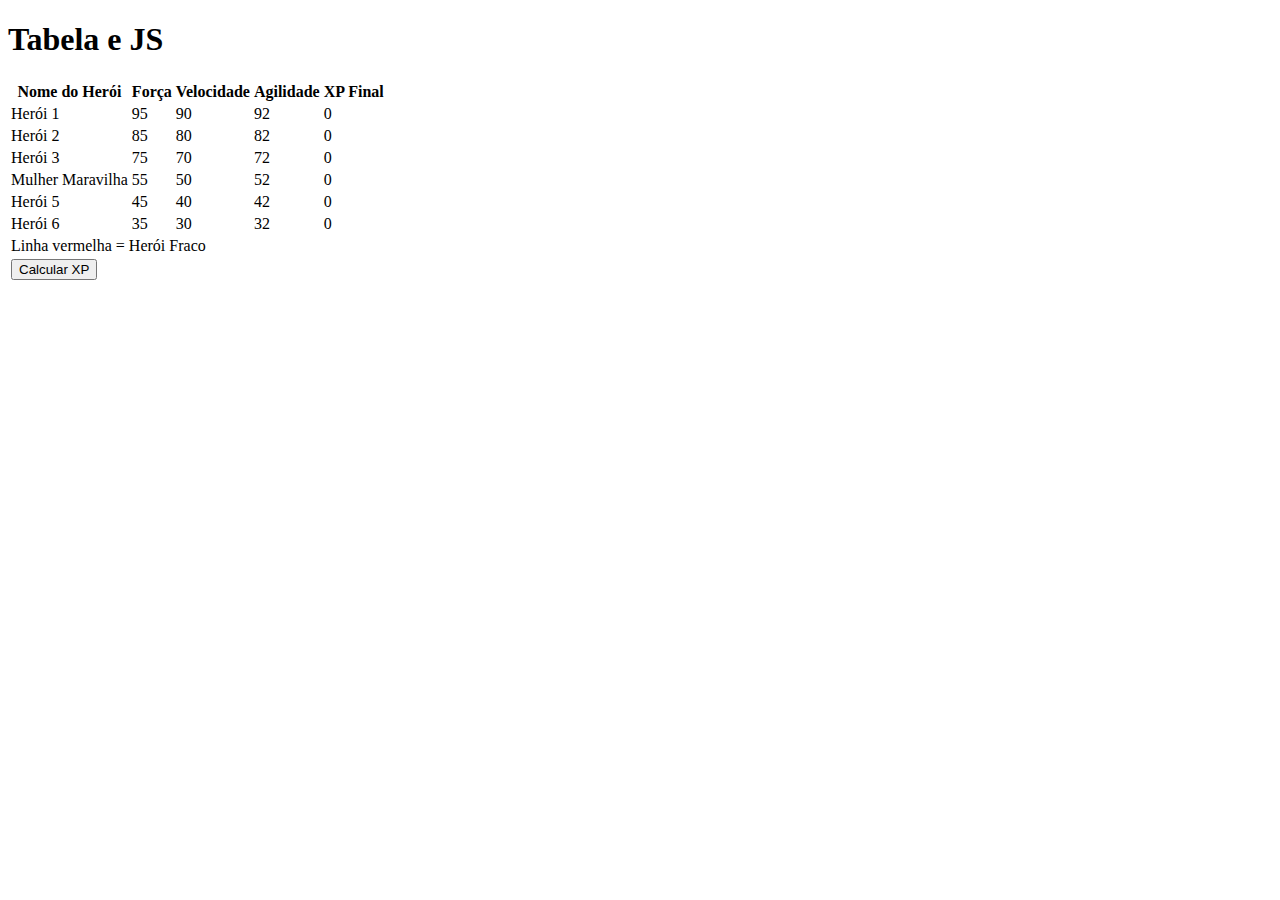
<file: Praticando/Aula2-2109/aula-2109/index.html>
<!DOCTYPE html>
<html lang="pt-BR">
<head>
    <meta charset="UTF-8">    
    <meta name="viewport" content="width=device-width, initial-scale=1.0">
    <title>Tabelas e Js</title>
    
    <!-- chamar o CSS do BS -->
    <link href="https://cdn.jsdelivr.net/npm/bootstrap@5.2.1/dist/css/bootstrap.min.css" rel="stylesheet" integrity="sha384-iYQeCzEYFbKjA/T2uDLTpkwGzCiq6soy8tYaI1GyVh/UjpbCx/TYkiZhlZB6+fzT" crossorigin="anonymous">
</head>
<body>

    <div class="container my-4">
        <h1>Tabela e JS</h1>
        <table class="table table-responsive text-center">
            <thead class="table-dark">
                <tr>
                    <th>Nome do Herói</th>
                    <th>Força</th>
                    <th>Velocidade</th>
                    <th>Agilidade</th>
                    <th>XP Final</th>
                </tr>
            </thead>

            <!-- dados da tabela heroi -->
            <tbody id="herois">

                <!-- 1o.heroi -->
                <tr id="heroi1" class="heroi">
                    <td class="nome">Herói 1</td>
                    <td class="forca">95</td>
                    <td class="velocidade">90</td>
                    <td class="agilidade">92</td>
                    <td class="xp">0</td>
                </tr>
                <!-- Fim 1o.heroi -->

                <!-- 2o.heroi -->
                <tr id="heroi2" class="heroi">
                    <td class="nome">Herói 2</td>
                    <td class="forca">85</td>
                    <td class="velocidade">80</td>
                    <td class="agilidade">82</td>
                    <td class="xp">0</td>
                </tr>
                <!-- Fim 2o.heroi -->

                <!-- 3o.heroi -->
                <tr id="heroi3" class="heroi">
                    <td class="nome">Herói 3</td>
                    <td class="forca">75</td>
                    <td class="velocidade">70</td>
                    <td class="agilidade">72</td>
                    <td class="xp">0</td>
                </tr>
                <!-- Fim 3o.heroi -->

                <!-- 4o.heroi -->
                <tr id="heroi4" class="heroi">
                    <td class="nome">Herói 4</td>
                    <td class="forca">55</td>
                    <td class="velocidade">50</td>
                    <td class="agilidade">52</td>
                    <td class="xp">0</td>
                </tr>
                <!-- Fim 4o.heroi -->

                <!-- 5o.heroi -->
                <tr id="heroi5" class="heroi">
                    <td class="nome">Herói 5</td>
                    <td class="forca">45</td>
                    <td class="velocidade">40</td>
                    <td class="agilidade">42</td>
                    <td class="xp">0</td>
                </tr>
                <!-- Fim 5o.heroi -->

                <!-- 6o.heroi -->
                <tr id="heroi6" class="heroi">
                    <td class="nome">Herói 6</td>
                    <td class="forca">35</td>
                    <td class="velocidade">30</td>
                    <td class="agilidade">32</td>
                    <td class="xp">0</td>
                </tr>
                <!-- Fim 6o.heroi -->
            </tbody>

            <tfoot>
                <tr>
                    <td colspan="5">Linha vermelha = Herói Fraco</td>
                </tr>
                <tr class="text-end">
                    <td colspan="5">
                        <button class="btn btn-dark">Calcular XP</button>
                    </td>
                </tr>
            </tfoot>
        </table>
    </div>  
        <script src="./js/dom.js"></script>
</body>
</html>
</file>
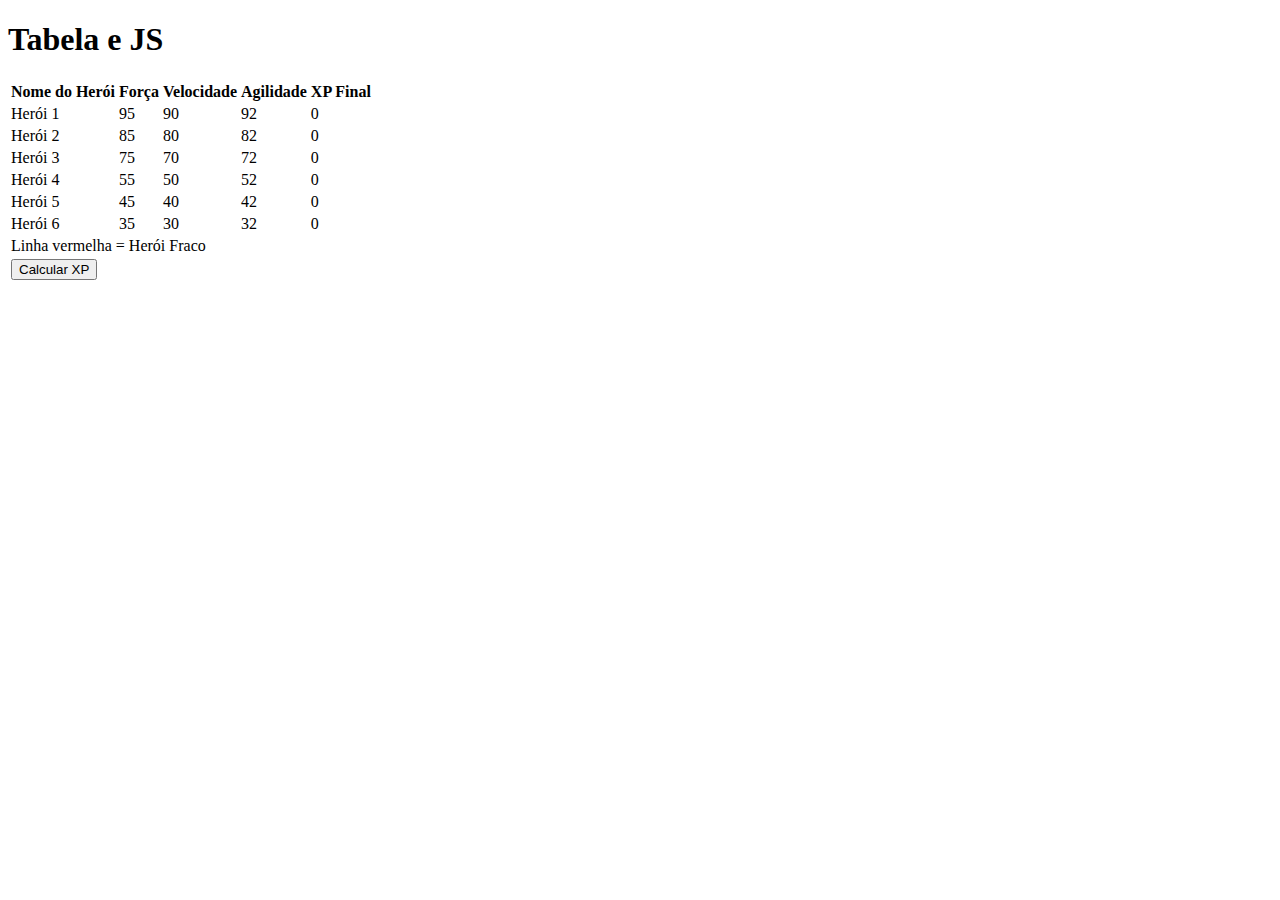
<file: Praticando/Aula3-2809/aula-2109/index.html>
<!DOCTYPE html>
<html lang="pt-BR">
<head>
    <meta charset="UTF-8">    
    <meta name="viewport" content="width=device-width, initial-scale=1.0">
    <title>Tabelas e Js</title>
    
    <!-- chamar o CSS do BS -->
    <link href="https://cdn.jsdelivr.net/npm/bootstrap@5.2.1/dist/css/bootstrap.min.css" rel="stylesheet" integrity="sha384-iYQeCzEYFbKjA/T2uDLTpkwGzCiq6soy8tYaI1GyVh/UjpbCx/TYkiZhlZB6+fzT" crossorigin="anonymous">
</head>
<body>

    <div class="container my-4">
        <h1>Tabela e JS</h1>
        <table class="table table-responsive text-center">
            <thead class="table-dark">
                <tr>
                    <th>Nome do Herói</th>
                    <th>Força</th>
                    <th>Velocidade</th>
                    <th>Agilidade</th>
                    <th>XP Final</th>
                </tr>
            </thead>

            <!-- dados da tabela heroi -->
            <tbody id="herois">

                <!-- 1o.heroi -->
                <tr id="heroi1" class="heroi">
                    <td class="nome">Herói 1</td>
                    <td class="forca">95</td>
                    <td class="velocidade">90</td>
                    <td class="agilidade">92</td>
                    <td class="xp">0</td>
                </tr>
                <!-- Fim 1o.heroi -->

                <!-- 2o.heroi -->
                <tr id="heroi2" class="heroi">
                    <td class="nome">Herói 2</td>
                    <td class="forca">85</td>
                    <td class="velocidade">80</td>
                    <td class="agilidade">82</td>
                    <td class="xp">0</td>
                </tr>
                <!-- Fim 2o.heroi -->

                <!-- 3o.heroi -->
                <tr id="heroi3" class="heroi">
                    <td class="nome">Herói 3</td>
                    <td class="forca">75</td>
                    <td class="velocidade">70</td>
                    <td class="agilidade">72</td>
                    <td class="xp">0</td>
                </tr>
                <!-- Fim 3o.heroi -->

                <!-- 4o.heroi -->
                <tr id="heroi4" class="heroi">
                    <td class="nome">Herói 4</td>
                    <td class="forca">55</td>
                    <td class="velocidade">50</td>
                    <td class="agilidade">52</td>
                    <td class="xp">0</td>
                </tr>
                <!-- Fim 4o.heroi -->

                <!-- 5o.heroi -->
                <tr id="heroi5" class="heroi">
                    <td class="nome">Herói 5</td>
                    <td class="forca">45</td>
                    <td class="velocidade">40</td>
                    <td class="agilidade">42</td>
                    <td class="xp">0</td>
                </tr>
                <!-- Fim 5o.heroi -->

                <!-- 6o.heroi -->
                <tr id="heroi6" class="heroi">
                    <td class="nome">Herói 6</td>
                    <td class="forca">35</td>
                    <td class="velocidade">30</td>
                    <td class="agilidade">32</td>
                    <td class="xp">0</td>
                </tr>
                <!-- Fim 6o.heroi -->
            </tbody>

            <tfoot>
                <tr>
                    <td colspan="5">Linha vermelha = Herói Fraco</td>
                </tr>
                <tr class="text-end">
                    <td colspan="5">
                        <button class="btn btn-dark" id="btnCalcularXP">Calcular XP</button>
                    </td>
                </tr>
            </tfoot>
        </table>
    </div>  
        <script src="./js/dom.js"></script>
</body>
</html>
</file>
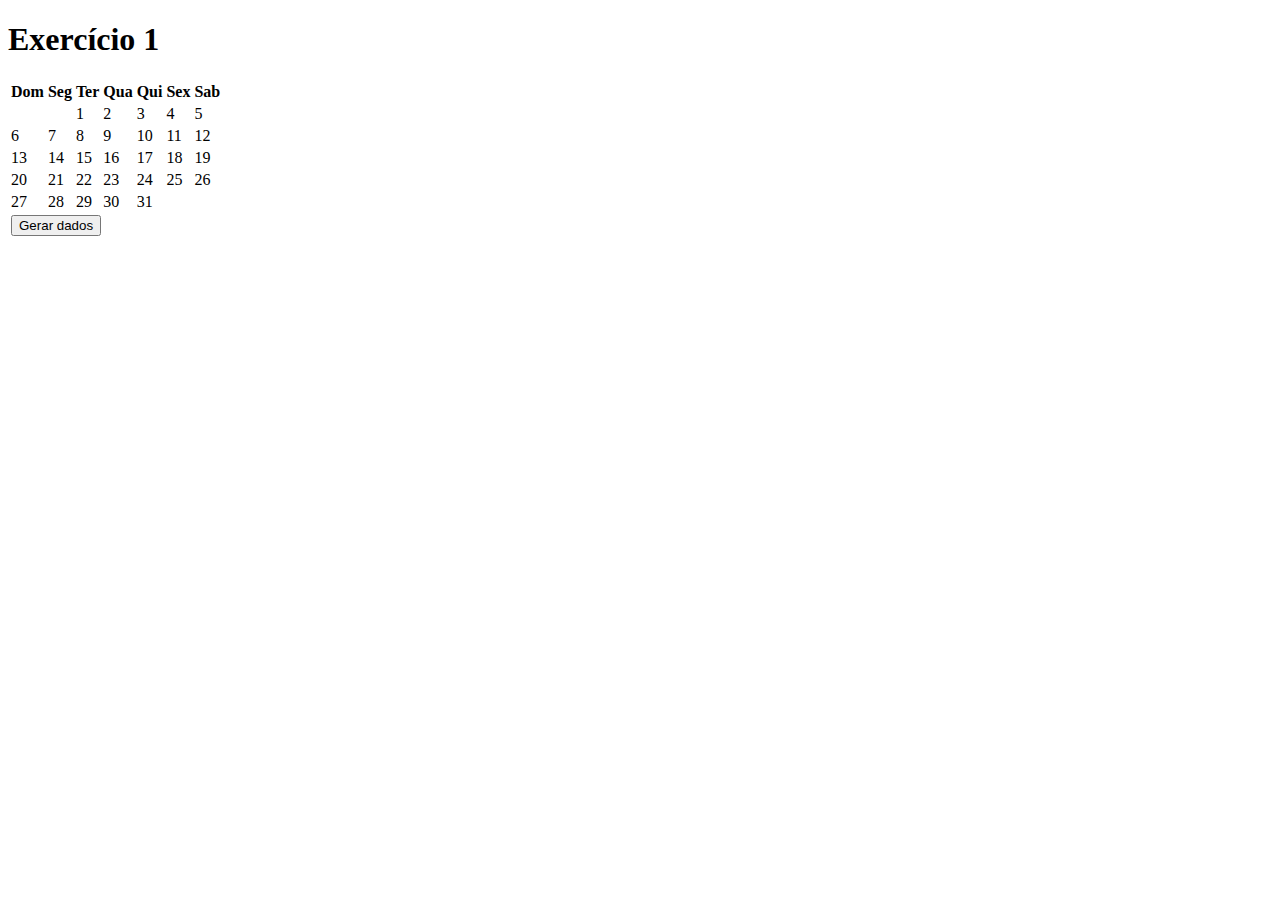
<file: Praticando/Prova/Exercicio1/index.html>
<!doctype html>
<html lang="pt-BR">

<head>
    <meta charset="utf-8">
    <meta name="viewport" content="width=device-width, initial-scale=1">
    <title>Checkpoint5 - Ex1</title>
    <link href="https://cdn.jsdelivr.net/npm/bootstrap@5.2.2/dist/css/bootstrap.min.css" rel="stylesheet"
        integrity="sha384-Zenh87qX5JnK2Jl0vWa8Ck2rdkQ2Bzep5IDxbcnCeuOxjzrPF/et3URy9Bv1WTRi" crossorigin="anonymous">
</head>

<body>
    <div class="container mt-5">
        <h1>Exercício 1</h1>
        <table class="table table-responsive text-center">
            <thead class="table-dark">
                <tr>
                    <th>Dom</th>
                    <th>Seg</th>
                    <th>Ter</th>
                    <th>Qua</th>
                    <th>Qui</th>
                    <th>Sex</th>
                    <th>Sab</th>
                </tr>
            </thead>

            <tbody id="calendario">
                <tr id="semana1" class="semana">
                    <td class="dia"></td>
                    <td class="dia"></td>
                    <td class="dia">1</td>
                    <td class="dia">2</td>
                    <td class="dia">3</td>
                    <td class="dia">4</td>
                    <td class="dia">5</td>
                </tr>
                <tr id="semana2" class="semana">
                    <td class="dia">6</td>
                    <td class="dia">7</td>
                    <td class="dia">8</td>
                    <td class="dia">9</td>
                    <td class="dia">10</td>
                    <td class="dia">11</td>
                    <td class="dia">12</td>
                </tr>
                <tr id="semana3" class="semana">
                    <td class="dia">13</td>
                    <td class="dia">14</td>
                    <td class="dia">15</td>
                    <td class="dia">16</td>
                    <td class="dia">17</td>
                    <td class="dia">18</td>
                    <td class="dia">19</td>
                </tr>
                <tr id="semana4" class="semana">
                    <td class="dia">20</td>
                    <td class="dia">21</td>
                    <td class="dia">22</td>
                    <td class="dia">23</td>
                    <td class="dia">24</td>
                    <td class="dia">25</td>
                    <td class="dia">26</td>
                </tr>
                <tr id="semana5" class="semana">
                    <td class="dia">27</td>
                    <td class="dia">28</td>
                    <td class="dia">29</td>
                    <td class="dia">30</td>
                    <td class="dia">31</td>
                    <td class="dia"></td>
                    <td class="dia"></td>
                </tr>
            </tbody>

            <tfoot>
                <tr class="text-end">
                    <td colspan="7">
                        <button class="btn btn-dark" id="btnGerarDados">
                            Gerar dados
                        </button>
                    </td>
                </tr>
            </tfoot>
        </table>
    </div>

    <script src="./js/app.js"></script>

    <script src="https://cdn.jsdelivr.net/npm/bootstrap@5.2.2/dist/js/bootstrap.bundle.min.js"
        integrity="sha384-OERcA2EqjJCMA+/3y+gxIOqMEjwtxJY7qPCqsdltbNJuaOe923+mo//f6V8Qbsw3" crossorigin="anonymous">
    </script>
</body>

</html>
</file>
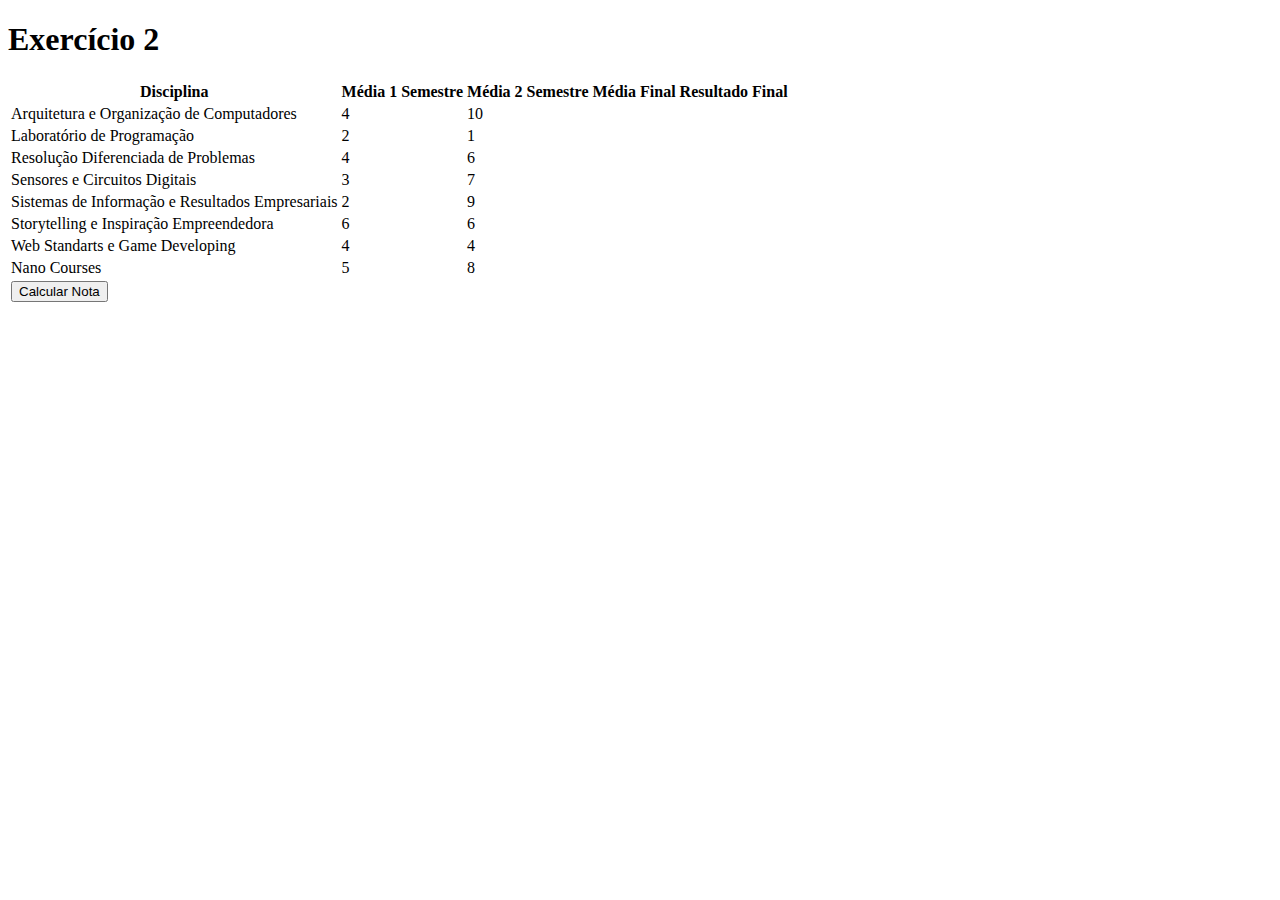
<file: Praticando/Prova/Exercicio2/index.html>
<!doctype html>
<html lang="pt-BR">

<head>
    <meta charset="utf-8">
    <meta name="viewport" content="width=device-width, initial-scale=1">
    <title>Checkpoint5 - Ex2</title>
    <link href="https://cdn.jsdelivr.net/npm/bootstrap@5.2.2/dist/css/bootstrap.min.css" rel="stylesheet"
        integrity="sha384-Zenh87qX5JnK2Jl0vWa8Ck2rdkQ2Bzep5IDxbcnCeuOxjzrPF/et3URy9Bv1WTRi" crossorigin="anonymous">
</head>

<body>

    <div class="container mt-5">
        <h1>Exercício 2</h1>
        <table class="table table-responsive text-center">
            <thead class="table-success">
                <tr>
                    <th>Disciplina</th>
                    <th>Média 1 Semestre</th>
                    <th>Média 2 Semestre</th>
                    <th>Média Final</th>
                    <th>Resultado Final</th>
                </tr>
            </thead>

            <tbody id="boletim">
                <tr id="materia1" class="materia">
                    <td class="disciplina">Arquitetura e Organização de Computadores</td>
                    <td class="mediaPriSem">4</td>
                    <td class="mediaSegSem">10</td>
                    <td class="mediaFinal"></td>
                    <td class="resFinal"></td>
                </tr>
                <tr id="materia2" class="materia">
                    <td class="disciplina">Laboratório de Programação</td>
                    <td class="mediaPriSem">2</td>
                    <td class="mediaSegSem">1</td>
                    <td class="mediaFinal"></td>
                    <td class="resFinal"></td>
                </tr>
                <tr id="materia3" class="materia">
                    <td class="disciplina">Resolução Diferenciada de Problemas</td>
                    <td class="mediaPriSem">4</td>
                    <td class="mediaSegSem">6</td>
                    <td class="mediaFinal"></td>
                    <td class="resFinal"></td>
                </tr>
                <tr id="materia4" class="materia">
                    <td class="disciplina">Sensores e Circuitos Digitais</td>
                    <td class="mediaPriSem">3</td>
                    <td class="mediaSegSem">7</td>
                    <td class="mediaFinal"></td>
                    <td class="resFinal"></td>
                </tr>
                <tr id="materia5" class="materia">
                    <td class="disciplina">Sistemas de Informação e Resultados Empresariais</td>
                    <td class="mediaPriSem">2</td>
                    <td class="mediaSegSem">9</td>
                    <td class="mediaFinal"></td>
                    <td class="resFinal"></td>
                </tr>
                <tr id="materia6" class="materia">
                    <td class="disciplina">Storytelling e Inspiração Empreendedora</td>
                    <td class="mediaPriSem">6</td>
                    <td class="mediaSegSem">6</td>
                    <td class="mediaFinal"></td>
                    <td class="resFinal"></td>
                </tr>
                <tr id="materia7" class="materia">
                    <td class="disciplina">Web Standarts e Game Developing</td>
                    <td class="mediaPriSem">4</td>
                    <td class="mediaSegSem">4</td>
                    <td class="mediaFinal"></td>
                    <td class="resFinal"></td>
                </tr>
                <tr id="materia8" class="materia">
                    <td class="disciplina">Nano Courses</td>
                    <td class="mediaPriSem">5</td>
                    <td class="mediaSegSem">8</td>
                    <td class="mediaFinal"></td>
                    <td class="resFinal"></td>
                </tr>
            </tbody>

            <tfoot>
                <tr class="text-end">
                    <td colspan="7">
                        <button class="btn btn-success" id="btnCalcularNota">
                            Calcular Nota
                        </button>
                    </td>
                </tr>
            </tfoot>
        </table>
    </div>

    <script src="./js/app.js"></script>

    <script src="https://cdn.jsdelivr.net/npm/bootstrap@5.2.2/dist/js/bootstrap.bundle.min.js"
        integrity="sha384-OERcA2EqjJCMA+/3y+gxIOqMEjwtxJY7qPCqsdltbNJuaOe923+mo//f6V8Qbsw3" crossorigin="anonymous">
    </script>
</body>

</html>
</file>
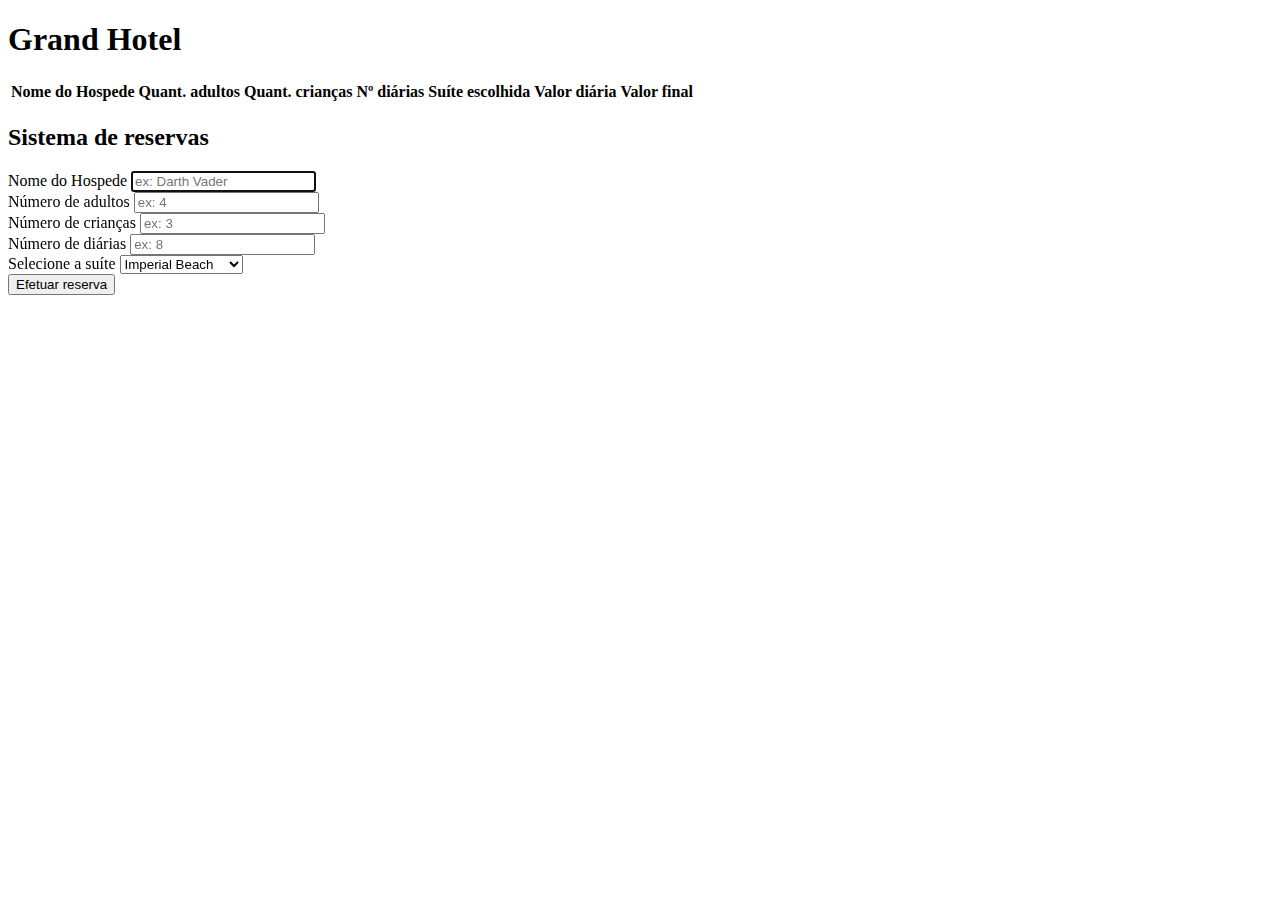
<file: Praticando/GrandHotel2/app.html>
<!DOCTYPE html>
<html lang="pt-br">

    <head>
        <meta charset="UTF-8">
        <meta name="viewport" content="width=device-width, initial-scale=1.0">
        <title>Grand Hotel</title>
        <!-- link para o BootStrap -->
        <link href="https://cdn.jsdelivr.net/npm/bootstrap@5.1.0/dist/css/bootstrap.min.css" rel="stylesheet"
            integrity="sha384-KyZXEAg3QhqLMpG8r+8fhAXLRk2vvoC2f3B09zVXn8CA5QIVfZOJ3BCsw2P0p/We" crossorigin="anonymous">
    </head>

    <body>
        <div class="container">
            <div class="bg-info p-4 mt-3">
                <h1 class="display-4 text-light">Grand Hotel</h1>
            </div>
            <div class="my-4">
                <table id="resumo" class="table table-hover text-center">
                    <thead class="table-dark">
                        <tr id="cabecalho">
                            <th class="nome">Nome do Hospede</th>
                            <th class="adultos">Quant. adultos</th>
                            <th class="criancas">Quant. crianças</th>
                            <th class="diarias">Nº diárias</th>
                            <th class="suite">Suíte escolhida</th>
                            <th class="valor-diaria">Valor diária</th>
                            <th class="valor-final">Valor final</th>
                        </tr>
                    </thead>
                    <tbody class="historico">                        
                    </tbody>
                </table>
            </div>

            <h2 class="mt-4">Sistema de reservas</h2>
            <form class="dados" id="dados" method="post" action="">
                <div class="row mb-3">

                    <div class="col-md-12 my-3">
                        <label for="nome" class="form-label">Nome do Hospede</label>
                        <input type="text" class="form-control" id="nome" name="nome"
                            placeholder="ex: Darth Vader" required autofocus>
                    </div>

                    <div class="col-md-4  my-3">
                        <label for="adultos" class="form-label">Número de adultos</label>
                        <input type="number" class="form-control" id="adultos" name="adultos"
                            placeholder="ex: 4" required>
                    </div>

                    <div class="col-md-4  my-3">
                        <label for="criancas" class="form-label">Número de crianças</label>
                        <input type="number" class="form-control" id="criancas" name="criancas" placeholder="ex: 3" required>
                    </div>

                    <div class="col-md-4  my-3">
                        <label for="diarias" class="form-label">Número de diárias</label>
                        <input type="number" class="form-control" id="diarias" name="diarias" placeholder="ex: 8" required>
                    </div>

                    <div class="col-md-4  my-3">
                        <label for="suite" class="form-label">Selecione a suíte</label>
                        <select id="suite" class="form-select" required>
                            <option value="Imperial Beach">Imperial Beach</option>
                            <option value="Master Beach">Master Beach</option>
                            <option value="Bangalô Beach">Bangalô Beach</option>
                            <option value="Palladium Beach">Palladium Beach</option>
                        </select>
                    </div>
                </div>

                <div class="d-flex justify-content-end mt-3">
                    <button type="submit" class="btn btn-primary">Efetuar reserva</button>
                </div>
            </form>
        </div>     
        <script src="./js/app.js"></script>
        <script src="https://cdn.jsdelivr.net/npm/bootstrap@5.2.2/dist/js/bootstrap.bundle.min.js" integrity="sha384-OERcA2EqjJCMA+/3y+gxIOqMEjwtxJY7qPCqsdltbNJuaOe923+mo//f6V8Qbsw3" crossorigin="anonymous"></script>
    </body>
</html>
</file>
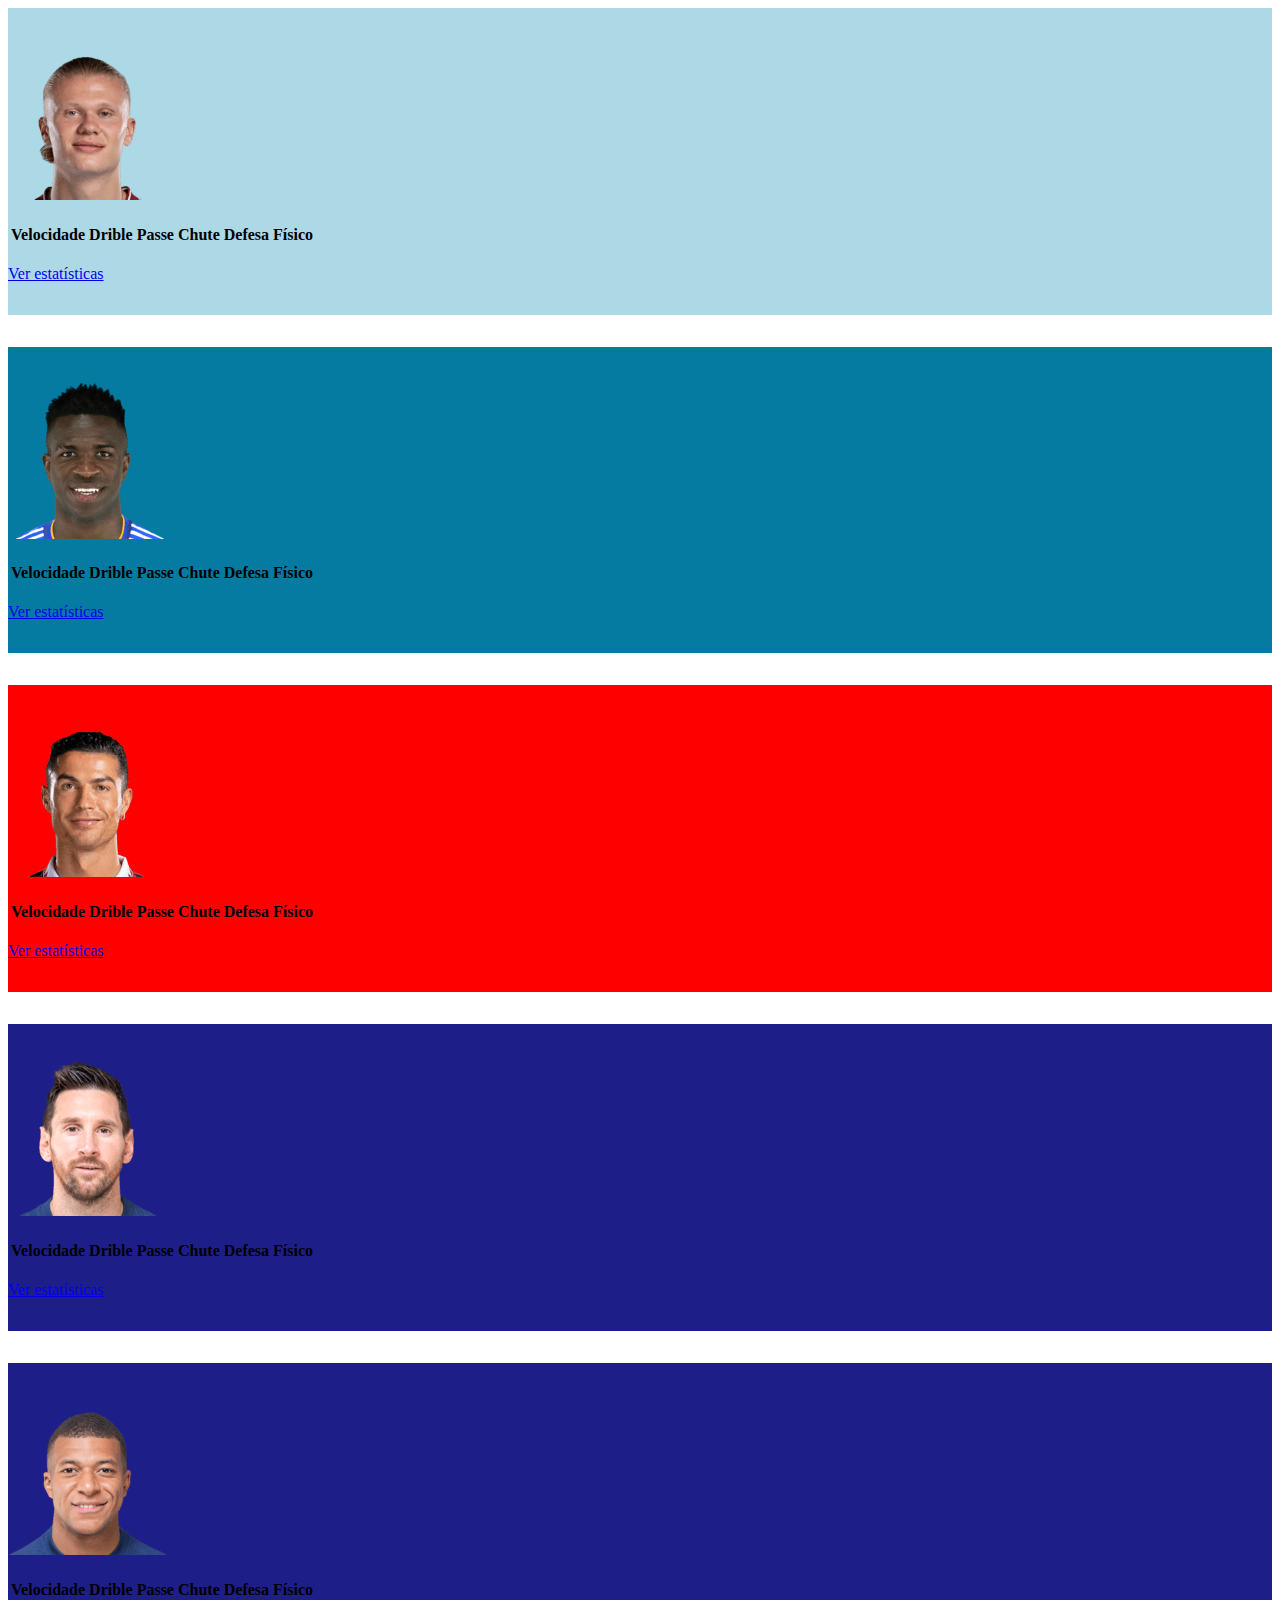
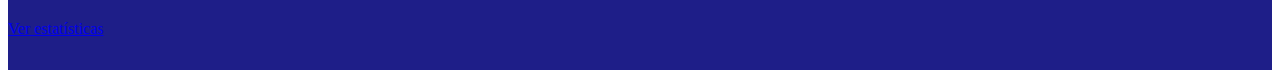
<file: Praticando/Jogadores/jogador.html>
<!DOCTYPE html>
<html lang="pt-br">

  <head>
    <meta charset="utf-8">
    <meta name="viewport" content="width=device-width, initial-scale=1.0">
    <title>Jogadores</title>

    <link href="https://cdn.jsdelivr.net/npm/bootstrap@5.2.1/dist/css/bootstrap.min.css" rel="stylesheet"
      integrity="sha384-iYQeCzEYFbKjA/T2uDLTpkwGzCiq6soy8tYaI1GyVh/UjpbCx/TYkiZhlZB6+fzT" crossorigin="anonymous">
    
    <link rel="stylesheet" href="./css/style.css">
  </head>

  <body>
    <!-- 1º jogador -->
    <div class="container-fluid bg-lightblue">
      <div class="container my-3">
        <div class="row">
          <div class="col-12 border rounded">
            <p class="col-12 text-center" id="foto"><img src="./images/0.png" alt=""></p>
            <h3 class="text-center display-3" id="nome0"></h3>
            <table class="table">
              <thead class="thead-dark">
                <tr class="text-center">
                  <th>Velocidade</th>
                  <th>Drible</th>
                  <th>Passe</th>
                  <th>Chute</th>
                  <th>Defesa</th>
                  <th>Físico</th>
                </tr>
              </thead>
              <tbody class="text-center" id="tbody0">
                <tr id="jogador"></tr>
              </tbody>
            </table>
          </div>
        </div>
      </div>
      <p class="text-center"><a href="#" class="btn btn-success" id="btn0">Ver estatísticas</a></p> 
    </div>
    <!-- 1º jogador -->
    
    <!-- 2º jogador -->
    <div class="container-fluid bg-blue">
      <div class="container my-3">
        <div class="row">
          <div class="col-12 border rounded">
            <p class="text-center" id="foto"><img src="./images/1.png" alt=""></p>
            <h3 class="text-center display-3" id="nome1"></h3>
            <table class="table">
              <thead class="thead-dark">
                <tr class="text-center">
                  <th>Velocidade</th>
                  <th>Drible</th>
                  <th>Passe</th>
                  <th>Chute</th>
                  <th>Defesa</th>
                  <th>Físico</th>
                </tr>
              </thead>
              <tbody class="text-center" id="tbody1">
                <tr id="jogador"></tr>
              </tbody>
            </table>
          </div>
        </div>
      </div>
      <p class="text-center"><a href="#" class="btn btn-success" id="btn1">Ver estatísticas</a></p> 
    </div>
    <!-- 2º jogador -->
    
    <!-- 3º jogador -->
    <div class="container-fluid bg-red">
      <div class="container my-3">
        <div class="row">
          <div class="col-12 border rounded">
            <p class="text-center" id="foto"><img src="./images/2.png" alt=""></p>
            <h3 class="text-center display-3" id="nome2"></h3>
            <table class="table">
              <thead class="thead-dark">
                <tr class="text-center">
                  <th>Velocidade</th>
                  <th>Drible</th>
                  <th>Passe</th>
                  <th>Chute</th>
                  <th>Defesa</th>
                  <th>Físico</th>
                </tr>
              </thead>
              <tbody class="text-center" id="tbody2">
                <tr id="jogador"></tr>
              </tbody>
            </table>
          </div>
        </div>
      </div>
      <p class="text-center"><a href="#" class="btn btn-success" id="btn2">Ver estatísticas</a></p> 
    </div>
    <!-- 3º jogador -->

    <!-- 4º jogador -->
    <div class="container-fluid bg-darkblue">
      <div class="container my-3">
        <div class="row">
          <div class="col-12 border rounded">
            <p class="text-center" id="foto"><img src="./images/5.png" alt=""></p>
            <h3 class="text-center display-3" id="nome5"></h3>
            <table class="table">
              <thead class="thead-dark">
                <tr class="text-center">
                  <th>Velocidade</th>
                  <th>Drible</th>
                  <th>Passe</th>
                  <th>Chute</th>
                  <th>Defesa</th>
                  <th>Físico</th>
                </tr>
              </thead>
              <tbody class="text-center" id="tbody5">
                <tr id="jogador"></tr>
              </tbody>
            </table>
          </div>
        </div>
      </div>
      <p class="text-center"><a href="#" class="btn btn-success" id="btn5">Ver estatísticas</a></p> 
    </div>
    <!-- 4º jogador -->

    <!-- 5º jogador -->
    <div class="container-fluid bg-darkblue">
      <div class="container my-3">
        <div class="row">
          <div class="col-12 border rounded">
            <p class="text-center" id="foto"><img src="./images/7.png" alt=""></p>
            <h3 class="text-center display-3" id="nome7"></h3>
            <table class="table">
              <thead class="thead-dark">
                <tr class="text-center">
                  <th>Velocidade</th>
                  <th>Drible</th>
                  <th>Passe</th>
                  <th>Chute</th>
                  <th>Defesa</th>
                  <th>Físico</th>
                </tr>
              </thead>
              <tbody class="text-center" id="tbody7">
                <tr id="jogador"></tr>
              </tbody>
            </table>
          </div>
        </div>
      </div>
      <p class="text-center"><a href="#" class="btn btn-success" id="btn7">Ver estatísticas</a></p> 
    </div>
    <!-- 5º jogador -->
    <script src="./js/app.js"></script>
  </body>
  </html>
</file>
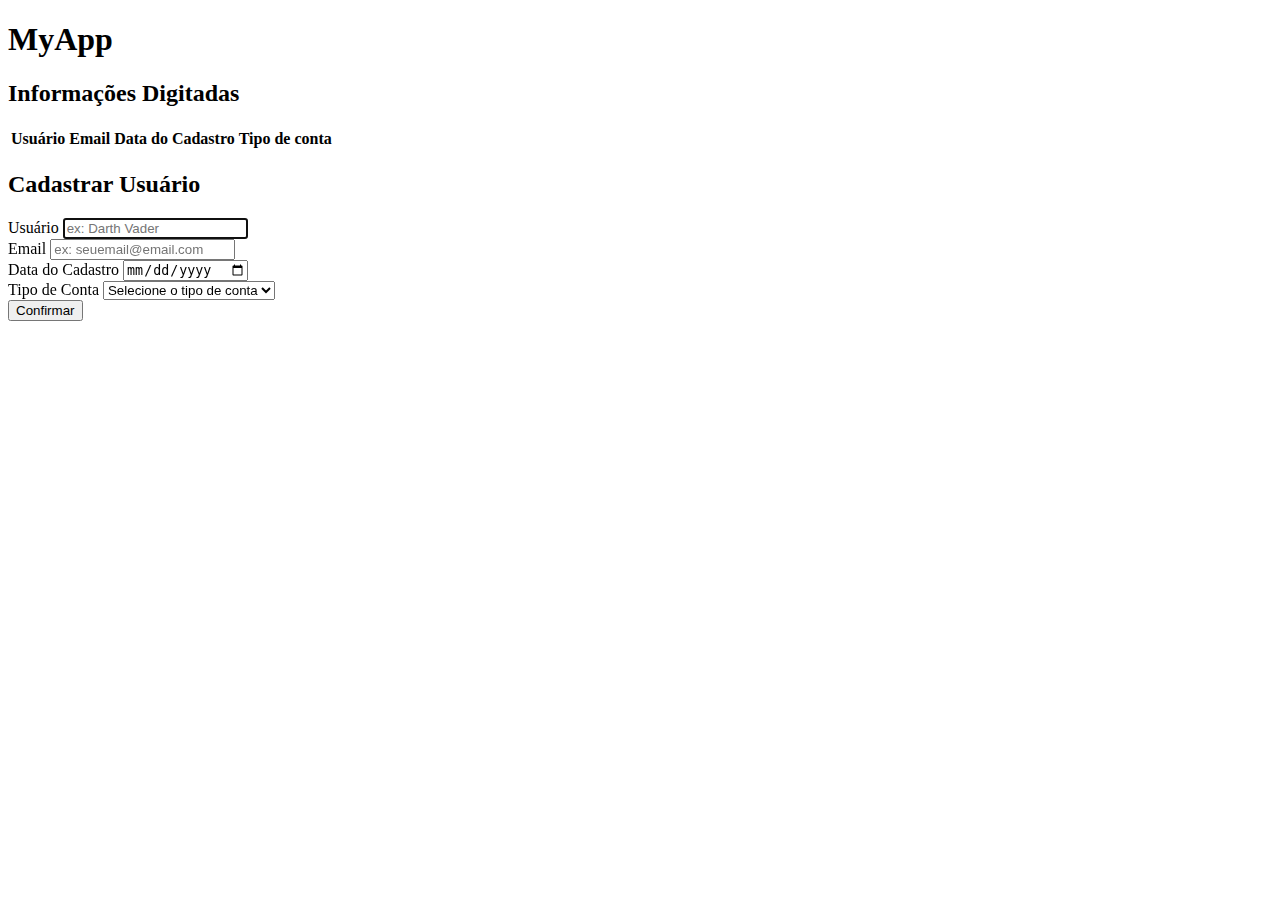
<file: Praticando/Aula4-1910/my-app/app.html>
<!DOCTYPE html>
<html lang="pt-br">

    <head>
        <meta charset="UTF-8">
        <meta name="viewport" content="width=device-width, initial-scale=1.0">
        <title>MyApp</title>
        <!-- link para o BootStrap -->
        <link href="https://cdn.jsdelivr.net/npm/bootstrap@5.1.0/dist/css/bootstrap.min.css" rel="stylesheet"
            integrity="sha384-KyZXEAg3QhqLMpG8r+8fhAXLRk2vvoC2f3B09zVXn8CA5QIVfZOJ3BCsw2P0p/We" crossorigin="anonymous">
    </head>

    <body>

        <div class="container">
            <div class="bg-info p-4 mt-3">
                <h1 class="display-4 text-light">MyApp</h1>
            </div>
            <div class="my-4">
                <h2>Informações Digitadas</h2>
                <table id="resumo" class="table table-hover text-center">
                    <thead class="table-dark">
                        <tr id="cabecalho">
                            <th class="usuario">Usuário</th>
                            <th class="email">Email</th>
                            <th class="data-cadastro">Data do Cadastro</th>
                            <th class="tipo-conta">Tipo de conta</th>
                        </tr>
                    </thead>
                    <tbody class="historico">                        
                    </tbody>
                </table>
            </div>

            <h2 class="mt-4">Cadastrar Usuário</h2>
            <form class="dados" id="dados" method="post" action="">
                <div class="row mb-3">

                    <div class="col-md-12 my-3">
                        <label for="usuario" class="form-label">Usuário</label>
                        <input type="text" class="form-control" id="usuario" name="usuario"
                            placeholder="ex: Darth Vader" required autofocus>
                    </div>

                    <div class="col-md-4  my-3">
                        <label for="email" class="form-label">Email</label>
                        <input type="email" class="form-control" id="email" name="email"
                            placeholder="ex: seuemail@email.com" required>
                    </div>

                    <div class="col-md-4  my-3">
                        <label for="dataCadastro" class="form-label">Data do Cadastro</label>
                        <input type="date" class="form-control" id="dataCadastro" name="dataCadastro" required>
                    </div>

                    <div class="col-md-4  my-3">
                        <label for="tipoConta" class="form-label">Tipo de Conta</label>
                        <select id="tipoConta" class="form-select" required>
                            <option value="0">Selecione o tipo de conta</option>
                            <option value="Free">Free</option>
                            <option value="Pro">Pro</option>
                        </select>
                    </div>
                </div>

                <div class="d-flex justify-content-end mt-3">
                    <button type="submit" class="btn btn-primary">Confirmar</button>
                </div>
            </form>
        </div>     
        <script src="./js/app.js"></script>
    </body>
</html>
</file>
<file: Praticando/Jogadores/css/style.css>
.bg-lightblue {
    background-color: lightblue;
    padding: 1rem 0;
}

.bg-blue {
    background-color: rgb(6, 123, 161);
    padding: 1rem 0;
    margin-top: 2rem;
}

.bg-red {
    background-color: red;
    padding: 1rem 0;
    margin-top: 2rem;
}

.bg-darkblue {
    background-color: rgba(2, 2, 121, 0.89);
    padding: 1rem 0;
    margin-top: 2rem;
}
</file>
